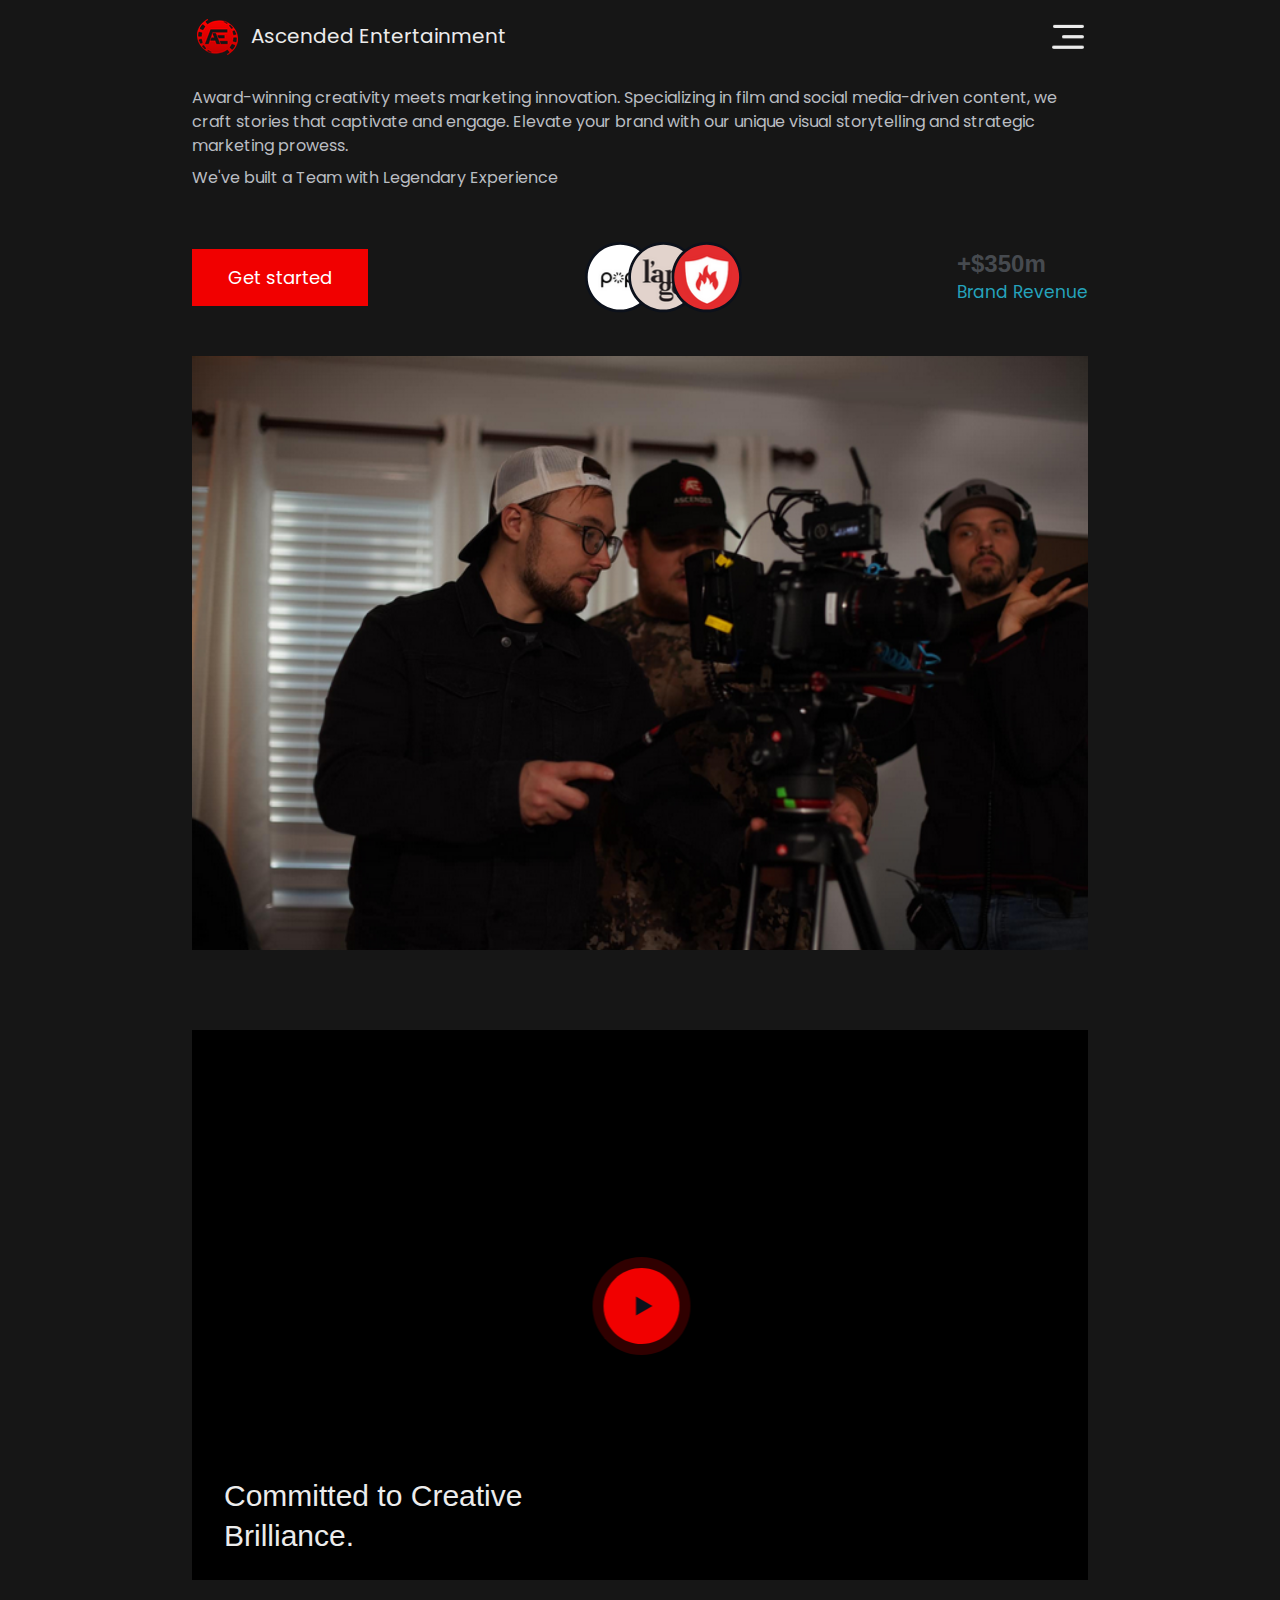
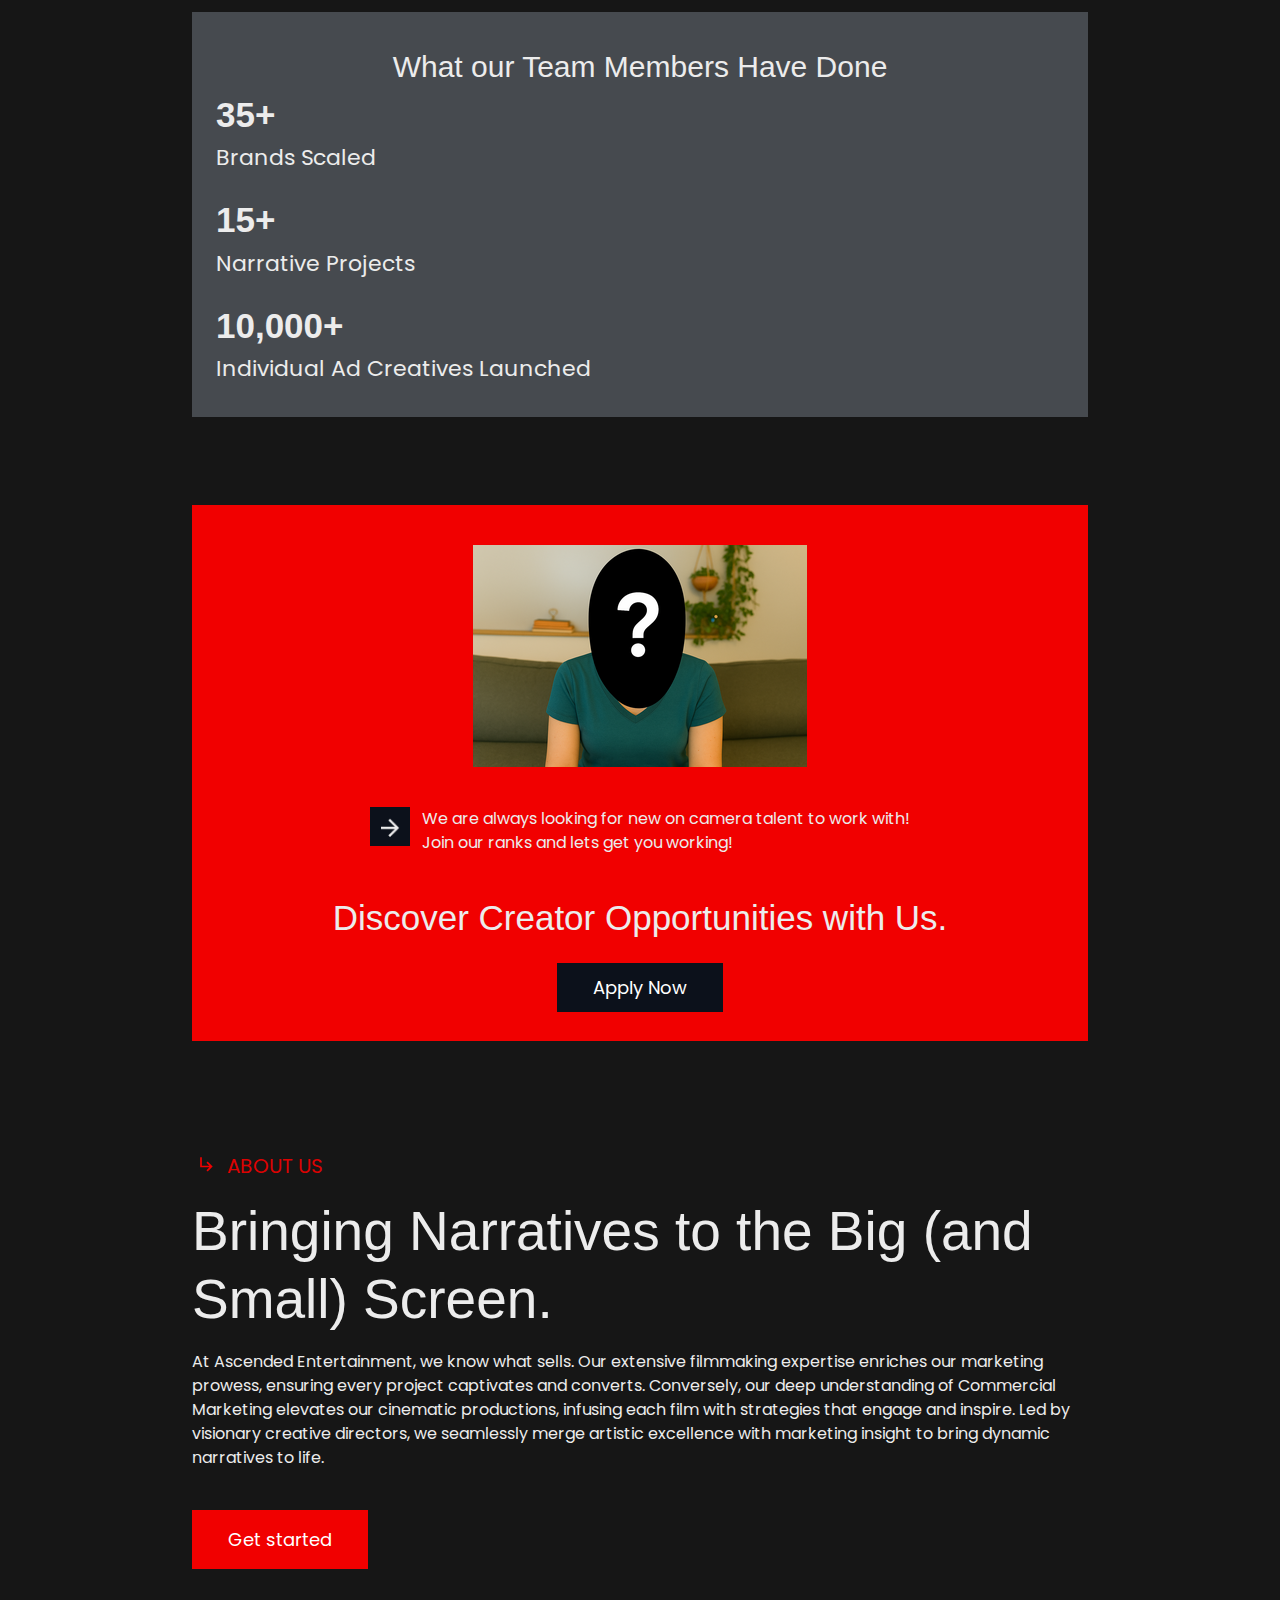
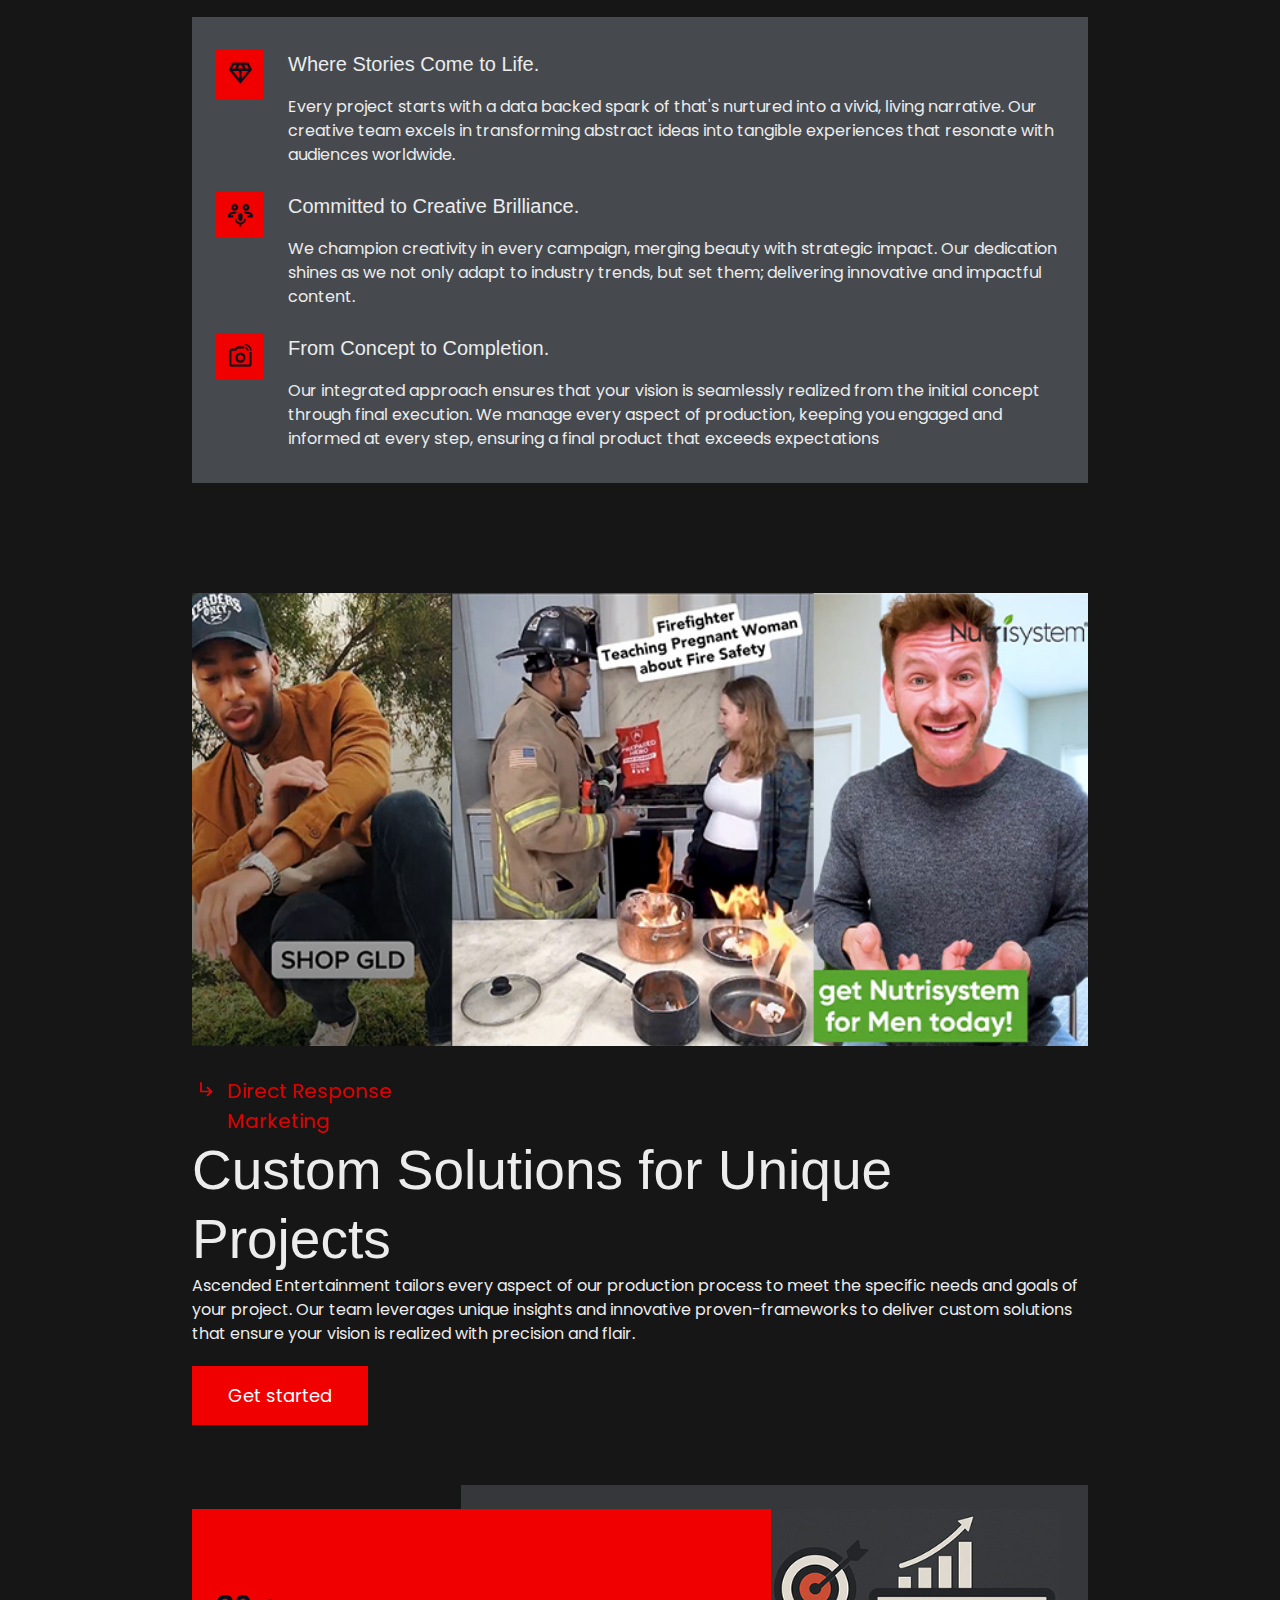
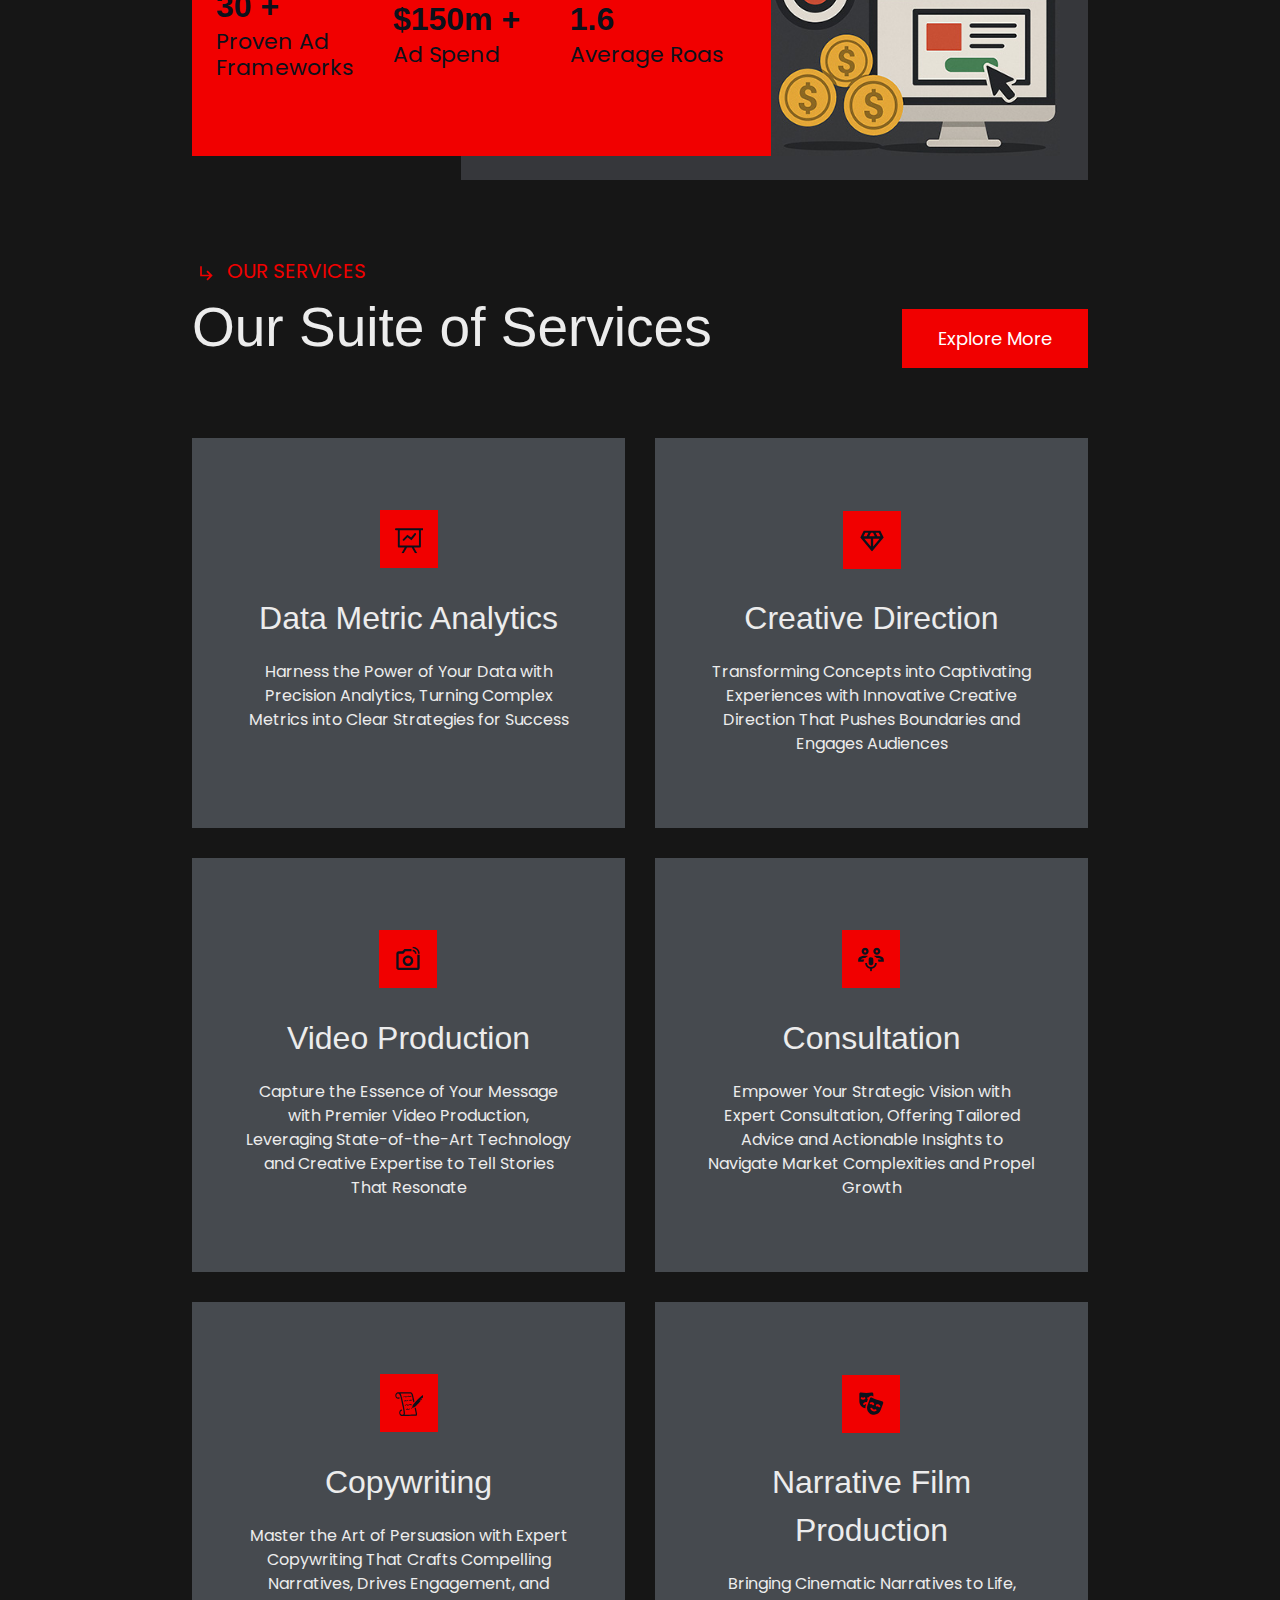
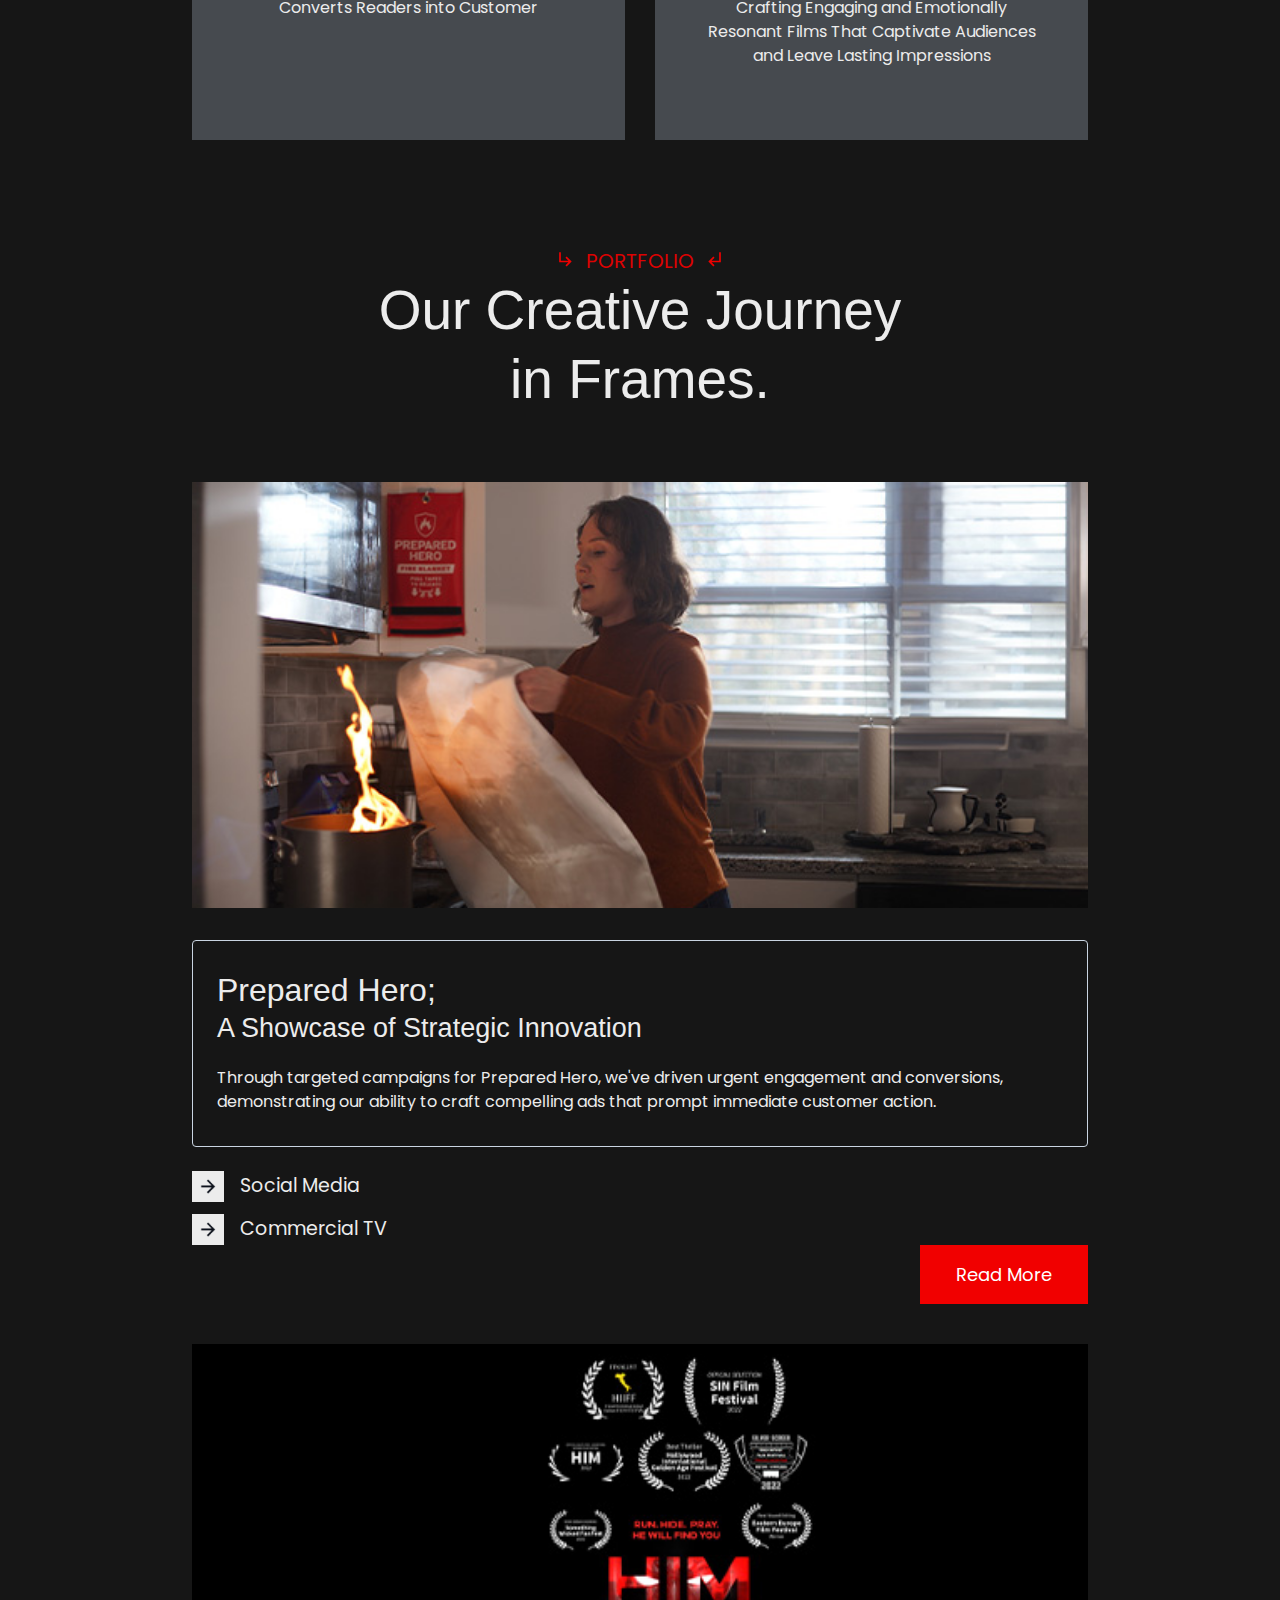
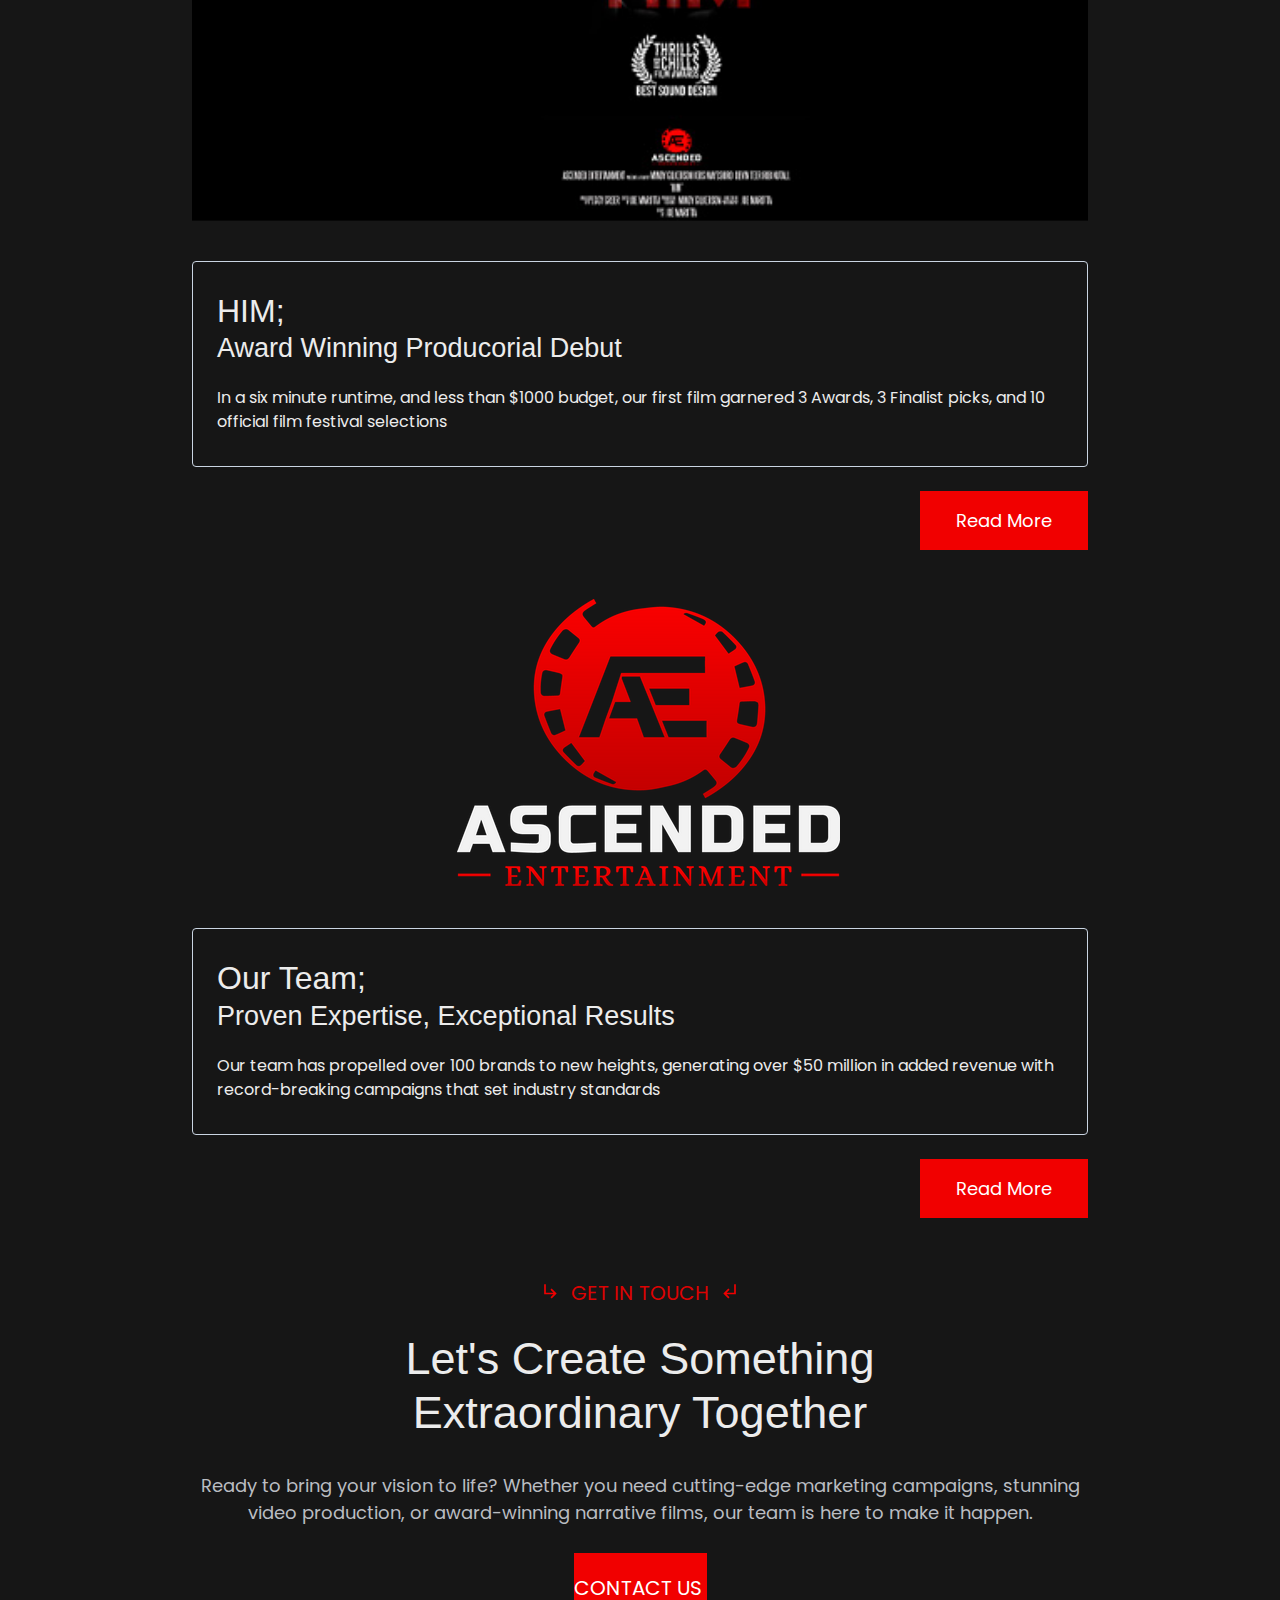
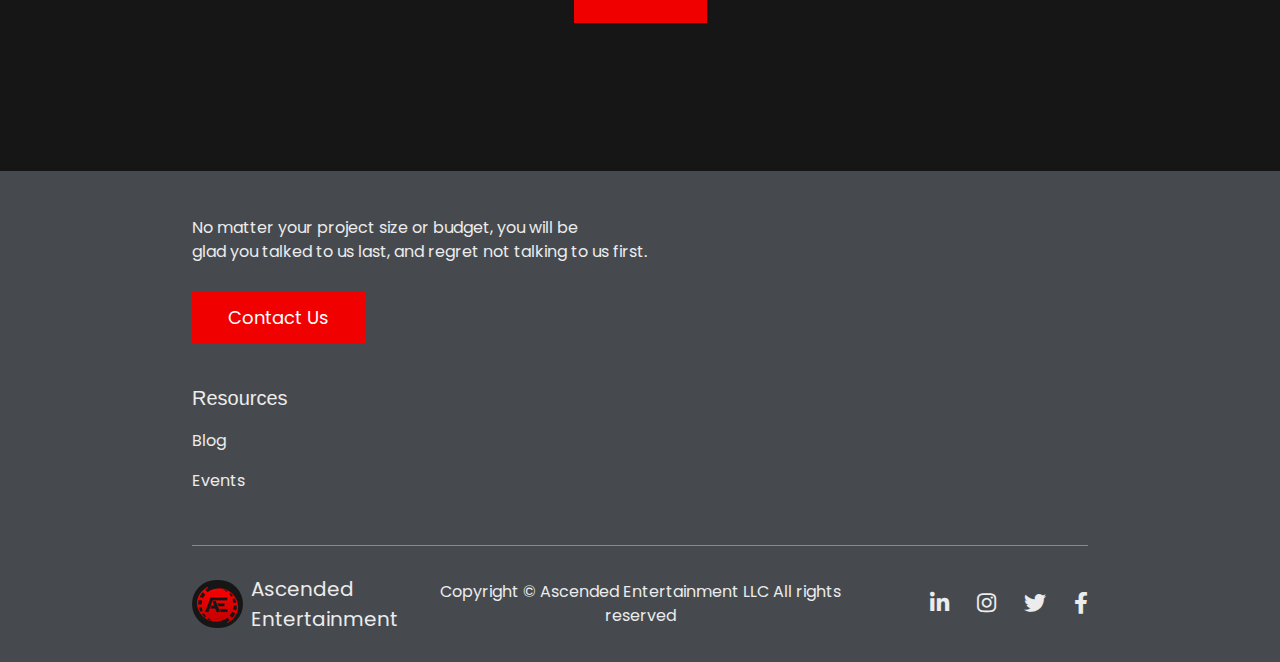
<file: index.html>
<!DOCTYPE html>
<html lang="en">
<head>
    <meta charset="UTF-8">
    <meta name="viewport" content="width=device-width, initial-scale=1.0">
	<!-- Preconnect for Performance -->
	<link rel="preconnect" href="https://s3.us-east-1.amazonaws.com">
	<link rel="preconnect" href="https://cdnjs.cloudflare.com">
	<link rel="preconnect" href="https://fonts.googleapis.com">
    <link rel="preconnect" href="https://fonts.gstatic.com" crossorigin>
    <link href="https://fonts.googleapis.com/css2?family=Poppins:wght@300;400;500;600;700&display=swap" rel="stylesheet">
    <link rel="icon" href="images/favicon.ico">
    <link rel="stylesheet" href="https://cdnjs.cloudflare.com/ajax/libs/font-awesome/6.0.0/css/all.min.css">
    <link rel="stylesheet" href="src/output.css">
    <link rel="stylesheet" href="index.css">
	<link rel="alternate" href="https://ascendedentertainment.com/" hreflang="en-us">
	<link rel="alternate" href="https://ascendedentertainment.com/contact.html" hreflang="en-us">
	
	<!-- Enhanced Meta Tags for Ascended Entertainment Homepage -->
<!-- Place these in the <head> section of your index.html -->

<!-- Primary Meta Tags -->
<title>Ascended Entertainment - Creative Excellence Meets Strategic Marketing | $350M+ Revenue Generated</title>
<meta name="description" content="Award-winning creativity meets marketing innovation. Specializing in film and social media-driven content. We've generated $350M+ brand revenue, scaled 35+ brands, and launched 10,000+ ad creatives.">
<meta name="keywords" content="creative marketing, video production, direct response marketing, film production, social media content, creative direction, copywriting, data analytics, narrative film, marketing agency">
<meta name="author" content="Ascended Entertainment">
<meta name="robots" content="index, follow, max-snippet:-1, max-image-preview:large, max-video-preview:-1">
<meta name="language" content="English">
<meta name="revisit-after" content="7 days">

<!-- Canonical URL -->
<link rel="canonical" href="https://ascendedent.com/">

<!-- Open Graph Meta Tags for Social Media -->
<meta property="og:title" content="Ascended Entertainment - From Concept to Completion">
<meta property="og:description" content="Award-winning creativity meets marketing innovation. $350M+ brand revenue generated through strategic campaigns and creative excellence.">
<meta property="og:image" content="https://ascendedent.com/images/hero-content-right.png">
<meta property="og:image:width" content="1200">
<meta property="og:image:height" content="630">
<meta property="og:url" content="https://ascendedent.com/">
<meta property="og:type" content="website">
<meta property="og:site_name" content="Ascended Entertainment">
<meta property="og:locale" content="en_US">

<!-- Twitter Card Meta Tags -->
<meta name="twitter:card" content="summary_large_image">
<meta name="twitter:title" content="Ascended Entertainment - Creative Excellence Meets Strategic Marketing">
<meta name="twitter:description" content="Award-winning creativity meets marketing innovation. We've built a Team with Legendary Experience - $350M+ brand revenue generated.">
<meta name="twitter:image" content="https://ascendedent.com/images/hero-content-right.png">
<meta name="twitter:image:alt" content="Ascended Entertainment creative marketing and film production showcase">

<!-- Additional SEO and Technical Tags -->
<meta name="geo.region" content="US">
<meta name="geo.placename" content="United States">
<meta name="distribution" content="global">
<meta name="rating" content="general">
<meta name="theme-color" content="#DC0202">

<!-- Rich Snippet Hints -->
<meta name="organization" content="Ascended Entertainment">
<meta name="contact" content="jmarotta@ascendedent.com">
<meta name="coverage" content="Worldwide">
<meta name="target" content="Creative professionals, Marketing teams, Brands seeking video production">

<!-- Mobile Optimization -->
<meta name="mobile-web-app-capable" content="yes">
<meta name="apple-mobile-web-app-capable" content="yes">
<meta name="apple-mobile-web-app-status-bar-style" content="black-translucent">
<meta name="format-detection" content="telephone=yes">
<meta name="format-detection" content="address=yes">
<meta name="format-detection" content="email=yes">
	
	<!-- Google Analytics 4 Setup for Ascended Entertainment -->
<!-- Place this code in the <head> section of all pages, before any other scripts -->

<!-- Google Analytics 4 Global Site Tag (gtag.js) -->
<script async src="https://www.googletagmanager.com/gtag/js?id=G-JJPNM12FS0"></script>
<script>
  window.dataLayer = window.dataLayer || [];
  function gtag(){dataLayer.push(arguments);}
  gtag('js', new Date());

  // Configure GA4 with your measurement ID
  gtag('config', 'G-JJPNM12FS0', {
    page_title: document.title,
    page_location: window.location.href,
    site_name: 'Ascended Entertainment'
  });

  // Enhanced measurement events for Ascended Entertainment
  
  // Video interaction tracking
  gtag('event', 'video_view', {
    event_category: 'engagement',
    event_label: 'creative_reel',
    video_title: 'Ascended Entertainment Creative Reel'
  });

  // Contact form tracking
  gtag('event', 'contact_form_view', {
    event_category: 'lead_generation',
    event_label: 'contact_form_impression'
  });

  // Service interest tracking
  gtag('event', 'service_view', {
    event_category: 'engagement',
    event_label: 'services_section'
  });

  // Portfolio interaction tracking
  gtag('event', 'portfolio_view', {
    event_category: 'engagement', 
    event_label: 'portfolio_section'
  });

  // CTA button tracking
  gtag('event', 'cta_click', {
    event_category: 'conversion',
    event_label: 'get_started_button'
  });
</script>

<!-- Enhanced Event Tracking Script -->
<script>
document.addEventListener('DOMContentLoaded', function() {
  // Track video play button clicks
  const playButton = document.getElementById('playButton');
  if (playButton) {
    playButton.addEventListener('click', function() {
      gtag('event', 'video_play', {
        event_category: 'video_engagement',
        event_label: 'creative_reel_play',
        video_title: 'Ascended Entertainment Creative Reel'
      });
    });
  }

  // Track contact form submissions
  const contactForm = document.getElementById('contactForm');
  if (contactForm) {
    contactForm.addEventListener('submit', function() {
      gtag('event', 'form_submit', {
        event_category: 'lead_generation',
        event_label: 'contact_form_submission',
        value: 1
      });
    });
  }

  // Track CTA button clicks
  const ctaButtons = document.querySelectorAll('a[href="#contact"], a[href="contact.html"]');
  ctaButtons.forEach(function(button) {
    button.addEventListener('click', function() {
      gtag('event', 'cta_click', {
        event_category: 'conversion_intent',
        event_label: 'contact_cta_click',
        button_text: this.textContent.trim()
      });
    });
  });

  // Track talent form popup
  const talentFormButton = document.getElementById('openTalentForm');
  if (talentFormButton) {
    talentFormButton.addEventListener('click', function() {
      gtag('event', 'talent_form_open', {
        event_category: 'lead_generation',
        event_label: 'talent_application_interest'
      });
    });
  }

  // Track email link clicks
  const emailLinks = document.querySelectorAll('a[href*="jmarotta@ascendedent.com"]');
  emailLinks.forEach(function(link) {
    link.addEventListener('click', function() {
      gtag('event', 'email_click', {
        event_category: 'contact_intent',
        event_label: 'email_link_click'
      });
    });
  });

  // Track section scrolling for engagement
  const sections = ['#home', '#about', '#services', '#portfolio', '#contact'];
  sections.forEach(function(section) {
    const element = document.querySelector(section);
    if (element) {
      const observer = new IntersectionObserver(function(entries) {
        entries.forEach(function(entry) {
          if (entry.isIntersecting) {
            gtag('event', 'section_view', {
              event_category: 'page_engagement',
              event_label: section.replace('#', '') + '_section_view'
            });
          }
        });
      }, { threshold: 0.5 });
      observer.observe(element);
    }
  });

  // Track portfolio read more clicks
  const portfolioReadMore = document.querySelectorAll('#portfolio a[href="#contact"]');
  portfolioReadMore.forEach(function(link) {
    link.addEventListener('click', function() {
      gtag('event', 'portfolio_read_more', {
        event_category: 'engagement',
        event_label: 'portfolio_cta_click'
      });
    });
  });
});
</script>

<!-- Google Tag Manager (Optional - Alternative to GA4) -->
<!-- 
<script>(function(w,d,s,l,i){w[l]=w[l]||[];w[l].push({'gtm.start':
new Date().getTime(),event:'gtm.js'});var f=d.getElementsByTagName(s)[0],
j=d.createElement(s),dl=l!='dataLayer'?'&l='+l:'';j.async=true;j.src=
'https://www.googletagmanager.com/gtm.js?id='+i+dl;f.parentNode.insertBefore(j,f);
})(window,document,'script','dataLayer','GTM-XXXXXXX');</script>
-->

<!-- Facebook Pixel (Optional) -->
<!--
<script>
!function(f,b,e,v,n,t,s)
{if(f.fbq)return;n=f.fbq=function(){n.callMethod?
n.callMethod.apply(n,arguments):n.queue.push(arguments)};
if(!f._fbq)f._fbq=n;n.push=n;n.loaded=!0;n.version='2.0';
n.queue=[];t=b.createElement(e);t.async=!0;
t.src=v;s=b.getElementsByTagName(e)[0];
s.parentNode.insertBefore(t,s)}(window, document,'script',
'https://connect.facebook.net/en_US/fbevents.js');
fbq('init', 'YOUR_PIXEL_ID');
fbq('track', 'PageView');
</script>
-->
	<!-- JSON-LD Schema Markup for Ascended Entertainment -->
<!-- Place these script tags in the <head> section or before closing </body> tag -->

<!-- Organization Schema -->
<script type="application/ld+json">
{
  "@context": "https://schema.org",
  "@type": "Organization",
  "name": "Ascended Entertainment",
  "alternateName": "Ascended Entertainment LLC",
  "url": ["https://ascendedent.com", "https://ascendedentertainment.com"],
  "logo": "https://ascendedent.com/images/logo.png",
  "image": "https://ascendedent.com/images/hero-content-right.png",
  "description": "Award-winning creative marketing and film production company. From concept to completion, we specialize in film and social media-driven content that captivates and engages. $350M+ brand revenue generated.",
  "foundingDate": "2020",
  "email": "jmarotta@ascendedent.com",
  "address": {
    "@type": "PostalAddress",
    "addressCountry": "US"
  },
  "sameAs": [
    "https://linkedin.com/company/ascended-entertainment",
    "https://instagram.com/ascendedentertainment",
    "https://twitter.com/ascendedent",
    "https://facebook.com/ascendedentertainment"
  ],
  "serviceArea": {
    "@type": "Place",
    "name": "Worldwide"
  },
  "knowsAbout": [
    "Video Production",
    "Creative Direction", 
    "Direct Response Marketing",
    "Film Production",
    "Social Media Marketing",
    "Brand Strategy",
    "Copywriting",
    "Data Analytics"
  ],
  "hasOfferCatalog": {
    "@type": "OfferCatalog",
    "name": "Creative Marketing and Film Production Services",
    "itemListElement": [
      {
        "@type": "Offer",
        "itemOffered": {
          "@type": "Service",
          "name": "Data Metric Analytics",
          "description": "Harness the Power of Your Data with Precision Analytics, Turning Complex Metrics into Clear Strategies for Success"
        }
      },
      {
        "@type": "Offer",
        "itemOffered": {
          "@type": "Service",
          "name": "Creative Direction",
          "description": "Transforming Concepts into Captivating Experiences with Innovative Creative Direction That Pushes Boundaries and Engages Audiences"
        }
      },
      {
        "@type": "Offer",
        "itemOffered": {
          "@type": "Service",
          "name": "Video Production",
          "description": "Capture the Essence of Your Message with Premier Video Production, Leveraging State-of-the-Art Technology and Creative Expertise"
        }
      },
      {
        "@type": "Offer",
        "itemOffered": {
          "@type": "Service",
          "name": "Consultation",
          "description": "Empower Your Strategic Vision with Expert Consultation, Offering Tailored Advice and Actionable Insights to Navigate Market Complexities"
        }
      },
      {
        "@type": "Offer",
        "itemOffered": {
          "@type": "Service",
          "name": "Copywriting",
          "description": "Master the Art of Persuasion with Expert Copywriting That Crafts Compelling Narratives, Drives Engagement, and Converts Readers into Customers"
        }
      },
      {
        "@type": "Offer",
        "itemOffered": {
          "@type": "Service",
          "name": "Narrative Film Production",
          "description": "Bringing Cinematic Narratives to Life, Crafting Engaging and Emotionally Resonant Films That Captivate Audiences and Leave Lasting Impressions"
        }
      }
    ]
  }
}
</script>

<!-- Video Object Schema for Creative Reel -->
<script type="application/ld+json">
{
  "@context": "https://schema.org",
  "@type": "VideoObject",
  "name": "Ascended Entertainment Creative Reel - Committed to Creative Brilliance",
  "description": "Award-winning creativity meets marketing innovation. Showcasing our film and social media-driven content expertise that captivates and engages audiences worldwide.",
  "thumbnailUrl": "https://ascendedent.com/images/play-bottuon.png",
  "contentUrl": "https://s3.us-east-1.amazonaws.com/ascendedent.com/Videos/Ascended_Reel.mp4",
  "embedUrl": "https://ascendedent.com/#home",
  "uploadDate": "2025-06-23T00:00:00Z",
  "duration": "PT2M",
  "publisher": {
    "@type": "Organization",
    "name": "Ascended Entertainment",
    "logo": "https://ascendedent.com/images/logo.png"
  },
  "creator": {
    "@type": "Organization",
    "name": "Ascended Entertainment"
  }
}
</script>

<!-- FAQ Schema for LLM Optimization -->
<script type="application/ld+json">
{
  "@context": "https://schema.org",
  "@type": "FAQPage",
  "mainEntity": [
    {
      "@type": "Question",
      "name": "What services does Ascended Entertainment offer?",
      "acceptedAnswer": {
        "@type": "Answer",
        "text": "Ascended Entertainment offers six core services: Data Metric Analytics (precision analytics turning complex metrics into clear strategies), Creative Direction (innovative direction that pushes boundaries), Video Production (premier production with state-of-the-art technology), Consultation (expert strategic advice), Copywriting (compelling narratives that drive engagement), and Narrative Film Production (cinematic storytelling that captivates audiences)."
      }
    },
    {
      "@type": "Question",
      "name": "How much revenue has Ascended Entertainment generated for clients?",
      "acceptedAnswer": {
        "@type": "Answer",
        "text": "Our team has generated over $350 million in brand revenue for clients. We've scaled 35+ brands, completed 15+ narrative projects, launched over 10,000 individual ad creatives, managed $150M+ in ad spend, and maintain an average ROAS of 1.6 across campaigns."
      }
    },
    {
      "@type": "Question",
      "name": "What makes Ascended Entertainment different from other agencies?",
      "acceptedAnswer": {
        "@type": "Answer",
        "text": "We uniquely combine extensive filmmaking expertise with marketing prowess. Our film production background enriches our marketing strategies, while our deep understanding of commercial marketing elevates our cinematic productions. This dual expertise creates more engaging and effective campaigns that captivate and convert."
      }
    },
    {
      "@type": "Question",
      "name": "What are Ascended Entertainment's key achievements?",
      "acceptedAnswer": {
        "@type": "Answer",
        "text": "Key achievements include: $350M+ brand revenue generated, 35+ brands scaled, 15+ narrative projects completed, 10,000+ individual ad creatives launched, $150M+ ad spend managed, 1.6 average ROAS, 30+ proven ad frameworks developed, and award-winning film productions including our debut film 'HIM' which garnered 3 awards, 3 finalist picks, and 10 official film festival selections on a budget under $1,000."
      }
    },
    {
      "@type": "Question",
      "name": "How can I contact Ascended Entertainment?",
      "acceptedAnswer": {
        "@type": "Answer",
        "text": "You can contact Ascended Entertainment by email at jmarotta@ascendedent.com or through the contact form on our website. We offer free consultations to discuss your creative marketing and film production needs."
      }
    }
  ]
}
</script>

<!-- Local Business Schema (if applicable) -->
<script type="application/ld+json">
{
  "@context": "https://schema.org",
  "@type": "ProfessionalService",
  "name": "Ascended Entertainment",
  "image": "https://ascendedent.com/images/logo.png",
  "email": "jmarotta@ascendedent.com",
  "url": "https://ascendedent.com",
  "telephone": "",
  "priceRange": "$$$$",
  "address": {
    "@type": "PostalAddress",
    "addressCountry": "US"
  },
  "openingHoursSpecification": {
    "@type": "OpeningHoursSpecification",
    "dayOfWeek": [
      "Monday",
      "Tuesday", 
      "Wednesday",
      "Thursday",
      "Friday"
    ],
    "opens": "09:00",
    "closes": "18:00"
  },
  "serviceArea": {
    "@type": "Place",
    "name": "Worldwide"
  }
}
</script>

<!-- Breadcrumb Schema -->
<script type="application/ld+json">
{
  "@context": "https://schema.org",
  "@type": "BreadcrumbList",
  "itemListElement": [
    {
      "@type": "ListItem",
      "position": 1,
      "name": "Home",
      "item": "https://ascendedent.com/"
    },
    {
      "@type": "ListItem",
      "position": 2,
      "name": "About",
      "item": "https://ascendedent.com/#about"
    },
    {
      "@type": "ListItem",
      "position": 3,
      "name": "Services",
      "item": "https://ascendedent.com/#services"
    },
    {
      "@type": "ListItem",
      "position": 4,
      "name": "Portfolio",
      "item": "https://ascendedent.com/#portfolio"
    },
    {
      "@type": "ListItem",
      "position": 5,
      "name": "Contact",
      "item": "https://ascendedent.com/#contact"
    }
  ]
}
</script>
</head>
	
<body class="font-poppins bg-[#161616] text-[#ececec]">

<header class="fixed top-0 w-full py-3 lg:py-4 xl:py-5 bg-[#161616] z-50 transition-all duration-300">
	<div class="container">
        <div class="grid grid-cols-12 items-center">
            <div class="col-span-6 xl:col-span-4">
                <a href="#" class="flex items-center gap-2">
                    <img src="images/logo.png" alt="Ascended Entertainment Logo">
                    <span class="text-[19px] lg:text-[20px] xl:text-[21px]">Ascended Entertainment</span>
                </a>
            </div>
            <div class="col-span-6 hidden xl:block">
                <ul class="flex justify-center gap-7 xl:gap-8 xxl:gap-10">
                    <li><a class="nav-link hover:text-primary/80 transition duration-200 lg:text-[17px]" href="#home">Home</a></li>
                    <li><a class="nav-link hover:text-primary/80 transition duration-200 lg:text-[17px]" href="#about">About Us</a></li>
                    <li><a class="nav-link hover:text-primary/80 transition duration-200 lg:text-[17px]" href="#services">Services</a></li>
                    <li><a class="nav-link hover:text-primary/80 transition duration-200 lg:text-[17px]" href="#portfolio">Portfolio</a></li>
                    <li><a class="hover:text-primary/80 transition duration-200 lg:text-[17px]" href="contact.html">Contact Us</a></li>
                </ul>
            </div>
            <div class="col-span-6 xl:col-span-2 flex justify-end">
                <div id="openMenu" class="cursor-pointer">
                    <img class="w-10" src="images/humberger-menu.png" alt="">
                </div>
            </div>
        </div>
    </div>
</header>

    <!-- Offcanvas Menu from Right -->
    <div id="offcanvas"
        class="fixed top-0 right-0 w-78 xl:w-85 h-full bg-gray-800 text-white transform translate-x-full transition-transform duration-300 z-50">
        <div class="flex justify-between items-center p-4 border-b border-gray-700">
            <h2 class="text-lg font-semibold">Menu</h2>
            <button id="closeMenu" class="text-2xl leading-none cursor-pointer">×</button>
        </div>
        <nav class="p-4">
            <ul class="space-y-5">
                <li><a href="index.html" class="block hover:text-primary transition duration-200">Home</a></li>
				<li><a href="index.html#about" class="block hover:text-primary transition duration-200">About Us</a></li>
				<li><a href="index.html#services" class="block hover:text-primary transition duration-200">Services</a></li>
				<li><a href="index.html#portfolio" class="block hover:text-primary transition duration-200">Portfolio</a></li>
			</ul>
        </nav>
    </div>
    <!-- overlay -->
    <div id="overlay" class="fixed inset-0 bg-black/50 z-40 hidden"></div>

    <!-- Hero Section -->
<section id="home" class="pt-20 md:pt-24 xl:pt-28">
	<div class="container">
            <div class="xl:grid grid-cols-12 gap-8 xl:gap-12 xxl:gap-15 items-center">
                <div class="xl:col-span-6">
                    <h2 class="text-[35px] md:text-[45px] xl:text-[65px] xxl:text-[80px] leading-[120%] pb-6 lg:pb-8">From Concept to Completion</h2>
                    <p class="text-[#babdc2]">Award-winning creativity meets marketing innovation. Specializing in film and social media-driven content, we craft stories that captivate and engage. Elevate your brand with our unique visual storytelling and strategic marketing prowess.</p>
                    <p class="text-[#babdc2] pt-2 xl:pt-3">We've built a Team with Legendary Experience</p>
                    <div class="flex sm:flex-row gap-8 sm:gap-0 flex-col items-start justify-between pt-12 xxl:pt-10 sm:items-center">
                        <div>
                            <a class="px-9 py-4 bg-primary text-white text-[18px] xl:text-[20px] hover:bg-white hover:text-slate-900 transition duration-300" href="#contact" >Get started</a>
                        </div>
                        <div>
                            <img src="images/hero-content-logo.png" alt="">
                        </div>
                        <div>
                            <h4 class="font-bold text-[#464a4f] text-2xl xl:text-[30px]">+$350m</h4>
                            <span class="text-[#25a3bc] text-[17px] xl:text-[20px]">Brand Revenue</span>
                        </div>
                    </div>
                </div>
                <div class="xl:col-span-6">
                    <div class="pt-10 xl:pt-0">
                        <img class="block mx-auto w-full" src="images/hero-content-right.png" alt="">
                    </div>
                </div>
            </div>
        </div>
    </section>

<!-- Video Section -->
<section class="pt-11 md:pt-20 xl:pt-28 pb-11 md:pb-22 xl:pb-28 xxl:pb-30">
    <div class="container">
        <div class="xl:grid grid-cols-12 gap-8 xxl:gap-11">
            <div class="xl:col-span-8">
                <div class="w-full bg-black min-h-[400px] lg:min-h-[550px] relative flex items-end pb-6 xl:pb-9 pl-8 xl:pl-15 h-full">
                    <video id="heroVideo" loop playsinline class="absolute inset-0 w-full h-full object-cover cursor-pointer">
                        <source src="https://s3.us-east-1.amazonaws.com/ascendedent.com/Videos/Ascended_Reel.mp4" type="video/mp4"/>
                    </video>
                    
                    <div id="playButtonWrapper" class="absolute top-1/2 left-1/2 transform -translate-x-1/2 -translate-y-1/2 cursor-pointer z-10">
                        <img id="playButton" src="images/play-bottuon.png" alt="Play" class="w-16 h-16 md:w-20 md:h-20">
                    </div>
                    
                    <h3 id="videoHeading" class="text-2xl md:text-[30px] xl:text-[45px] text-[#ececec] relative z-10">
                        Committed to Creative <br> Brilliance.
                    </h3>
                </div>
            </div>
            <div class="xl:col-span-4 pt-8 xl:pt-0">
                <div class="bg-[#464a4f] py-8 xl:py-11 px-6 xl:px-10 h-full">
                    <h3 class="text-[30px] text-[#ececec] text-center">What our Team Members Have Done</h3>
                    <div class="xxl:pl-7 pb-5 xl:pb-7">
                        <h4 class="font-bold text-[35px] xl:text-[48px] text-[#ececec]">35+</h4>
                        <span class="text-[#ececec] text-[22px] xl:text-[26px]">Brands Scaled</span>
                    </div>
                    <div class="xxl:pl-7 pb-5 xl:pb-7">
                        <h4 class="font-bold text-[35px] xl:text-[48px] text-[#ececec]">15+</h4>
                        <span class="text-[#ececec] text-[22px] xl:text-[26px]">Narrative Projects</span>
                    </div>
                    <div class="xxl:pl-7">
                        <h4 class="font-bold text-[35px] xl:text-[48px] text-[#ececec]">10,000+</h4>
                        <span class="text-[#ececec] text-[22px] xl:text-[26px]">Individual Ad Creatives Launched</span>
                    </div>
                </div>
            </div>
        </div>
    </div>
</section>
    <!-- CTA Section -->
    <section class="pb-11 md:pb-20 xl:pb-23 xxl:pb-27">
        <div class="container">
            <div class="bg-primary py-10 xl:py-15 px-6 md:px-10 xl:px-15 xxl:px-18 xl:grid grid-cols-12 gap-8 xxl:gap-11">
                <div class="col-span-4 text-center xl:text-start">
                    <img class="block mx-auto xl:mx-0" src="images/primary-box-left-img.png" alt="">
                </div>
                <div class="col-span-3 py-6 md:py-10 xl:py-0">
                    <div class="flex gap-3 justify-center">
                        <div class="w-10 shrink-0">
                            <img src="images/black-arrow.png" alt="">
                        </div>
                        <div class="xxl:text-[20px]">
                            <p>We are always looking for new on camera talent to work with! <br> Join our ranks and lets get you working!</p>
                        </div>
                    </div>
                </div>
                <div class="col-span-5">
                    <div class="text-center xl:text-start">
                        <h3 class="text-2xl md:text-[35px] xl:text[38px] xxl:text-[46px]">
                            Discover Creator Opportunities with Us.
                        </h3>
                        <div class="pt-8 xl:pt-12">
                            <a id="openTalentForm" class="px-9 py-3 bg-[#0c111b] text-white text-[18px] xl:text-[20px] hover:bg-white hover:text-slate-900 transition duration-300 cursor-pointer">Apply Now</a>
                        </div>
                    </div>
                </div>
            </div>
        </div>
    </section>

    <!-- About us Section -->
    <section id="about" class="pb-11 md:pb-15 xl:pb-18 xxl:pb-20">
        <div class="container">
            <div class="xl:grid grid-cols-2 xl:gap-10 xxl:gap-15">
                <div class="pt-[10px] md:pt-[30px] xl:pt-[0]">
                    <div class="flex gap-[10px]">
                        <div>
                            <img src="images/red-arrow.png" alt="">
                        </div>
                        <div class="pb-4 xl:pb-6">
                            <p class="text-[#DC0202] text-[18px] md:text-[20px]">ABOUT US</p>
                        </div>
                    </div>
                    <h2 class="xxl:text-[64px] xl:text[56px] lg:text-[55px] md:text-[48px] sm:text-[40px] text-[30px] text-[#ececec] leading-[125%]">Bringing Narratives to the Big (and Small) Screen.</h2>
                    <p class="text-[16px] text-[#ececec] pt-4">At Ascended Entertainment, we know what sells. Our extensive filmmaking expertise enriches our marketing prowess, ensuring every project captivates and converts. Conversely, our deep understanding of Commercial Marketing elevates our cinematic productions, infusing each film with strategies that engage and inspire. Led by visionary creative directors, we seamlessly merge artistic excellence with marketing insight to bring dynamic narratives to life.</p>
                    <div class="pt-5">
                        <a class="inline-block px-9 py-4 mt-[20px] bg-primary text-white text-[18px] xl:text-[20px] hover:bg-white hover:text-slate-900 transition duration-300" href="#contact" >Get started</a>
                    </div>
                </div>
                <div class="bg-[#464a4f] h-full py-8 xl:py-11 xxl:py-16 px-6 xl:px-13 mt-10 md:mt-12 xl:mt-0">
                    <div class="flex flex-col sm:flex-row gap-6 mb-6 xxl:mb-10">
                        <div class="shrink-0">
                            <img class="w-[48px]" src="images/about-us-icon-01.png" alt="">
                        </div>
                        <div>
                            <h3 class="text-[#ececec] text-[20px] xxl:text-2xl pb-4">Where Stories Come to Life.</h3>
                            <p>Every project starts with a data backed spark of that's nurtured into a vivid, living narrative. Our creative team excels in transforming abstract ideas into tangible experiences that resonate with audiences worldwide.</p>
                        </div>
                    </div>
                    <div class="flex flex-col sm:flex-row gap-6 mb-6 xxl:mb-10">
                        <div class="shrink-0">
                            <img class="w-[48px]" src="images/about-us-icon-02.png" alt="">
                        </div>
                        <div >
                            <h3 class="text-[#ececec] text-[20px] xxl:text-2xl pb-4">Committed to Creative Brilliance.</h3>
                            <p>We champion creativity in every campaign, merging beauty with strategic impact. Our dedication shines as we not only adapt to industry trends, but set them; delivering innovative and impactful content.</p>
                        </div>
                    </div>
                    <div class="flex flex-col sm:flex-row gap-6">
                        <div class="shrink-0">
                            <img class="w-[48px]" src="images/about-us-icon-03.png" alt="">
                        </div>
                        <div >
                            <h3 class="text-[#ececec] text-[20px] xxl:text-2xl pb-4">From Concept to Completion.</h3>
                            <p>Our integrated approach ensures that your vision is seamlessly realized from the initial concept through final execution. We manage every aspect of production, keeping you engaged and informed at every step, ensuring a final product that exceeds expectations</p>
                        </div>
                    </div>
                </div>
            </div>
        </div>
    </section>

    <!-- Marketing Section -->
    <section class="pt-[50px] pb-11 md:pb-15 xl:pb-18 xxl:pb-20">
        <div class="container">
            <div class="xl:grid grid-cols-2">
                <div>
                    <img class="w-full" src="images/marketing-img.jpg" alt="">
                </div>
                <div class="pt-[10px] md:pt-[30px] xl:pt-[0] xl:pl-[70px]">
                    <div class="flex gap-[10px]">
                        <div>
                            <img src="images/red-arrow.png" alt="">
                        </div>
                        <div>
                            <p class="text-[#DC0202] text-[18px] md:text-[20px]">Direct Response<br> Marketing</p>
                        </div>
                    </div>
                    <h2 class="xl:text-[64px] lg:text-[55px] md:text-[48px] sm:text-[40px] text-[30px] text-[#ececec] leading-[125%]">Custom Solutions for Unique Projects</h2>
                    <p class="text-[16px] text-[#ececec]">Ascended Entertainment tailors every aspect of our production process to meet the specific needs and goals of your project. Our team leverages unique insights and innovative proven-frameworks to deliver custom solutions that ensure your vision is realized with precision and flair.</p>
                    <a class="inline-block px-9 py-4 mt-[20px] bg-primary text-white text-[18px] xl:text-[20px] hover:bg-white hover:text-slate-900 transition duration-300" href="#contact" >Get started</a>
                </div>
            </div>
        </div>
    </section>

    <!-- token area -->
    <section class="pb-13 md:pb-19 xl:pb-24 xxl:pb-35">
        <div class="container">
            <div class="lg:grid token-grid grid-cols-12 pt-0 lg:pt-6 py-6 xl:py-10 lg:pr-7">
                <div class="col-span-8 bg-primary py-3 xl:py-5 px-6 xl:px-10 xxl:px-14 sm:grid grid-cols-3 items-center">
                    <div class="text-center lg:text-start pb-7 lg:pb-0">
                        <h3 class="text-[#0c111b] text-[32px] xxl:text-[48px] font-bold">30 +</h3>
                        <span class="text-[#0c111b] text-[22px] xxl:text-[26px] leading-[110%]">Proven Ad Frameworks</span>
                    </div>
                    <div class="text-center lg:text-start pb-7 lg:pb-0">
                        <h3 class="text-[#0c111b] text-[32px] xxl:text-[48px] font-bold">$150m +</h3>
                        <span class="text-[#0c111b] text-[22px] xxl:text-[26px] leading-[110%]">Ad Spend</span>
                    </div>
                    <div class="text-center lg:text-start">
                        <h3 class="text-[#0c111b] text-[32px] xxl:text-[48px] font-bold">1.6</h3>
                        <span class="text-[#0c111b] text-[22px] xxl:text-[26px] leading-[110%]">Average Roas</span>
                    </div>
                </div>
                <div class="col-span-4 pt-8 lg:pt-0">
                    <div class="text-end">
                        <img class="block mx-auto md:ml-auto" src="images/token-right.png" alt="">
                    </div>
                </div>
            </div>
        </div>
    </section>

    <!-- Services Section -->
    <section id="services" class="pb-13 md:pb-19 xl:pb-24 xxl:pb-35">
        <div class="container">
            <div class="sm:flex justify-between items-end pb-[70px]">
                <div>
                    <p class="text-[18px] md:text-[20px] text-[#f10000] uppercase"><img class="inline-block pr-[10px]" src="images/red-arrow.png" alt="">OUR SERVICES</p>
                    <h2 class="xl:text-[64px] lg:text-[55px] md:text-[48px] sm:text-[40px] text-[30px] text-[#ececec]">Our Suite of Services</h2>
                </div>
                <div class="pt-[16px] sm:pt-0">
                    <a class="inline-block px-9 py-4 bg-primary text-white text-[18px] xl:text-[20px] hover:bg-white hover:text-slate-900 transition duration-300" href="#contact" >Explore More</a>
                </div>
            </div>
            <div class="grid xl:grid-cols-3 md:grid-cols-2 gap-[30px]">
                <div class="py-[35px] sm:py-[70px] px-[20px] sm:px-[50px] bg-[#464A4F] text-center border-2 border-transparent hover:border-primary transition duration-300">
                    <img class="mx-auto" src="images/services-img.png" alt="">
                    <h2 class="pt-[25px] text-[26px] sm:text-[32px]  text-[#ececec]">Data Metric Analytics</h2>
                    <p class="pt-[18px] text-[16px] text-[#ececec]"> Harness the Power of Your Data with Precision Analytics, Turning Complex Metrics into Clear Strategies for Success </p>
                </div> 
                <div class="py-[35px] sm:py-[70px] px-[20px] sm:px-[50px] bg-[#464A4F] text-center border-2 border-transparent hover:border-primary transition duration-300">
                    <img class="mx-auto" src="images/services-img2.png" alt="">
                    <h2 class="pt-[25px] text-[26px] sm:text-[32px]  text-[#ececec]">Creative Direction</h2>
                    <p class="pt-[18px] text-[16px] text-[#ececec]">Transforming Concepts into Captivating Experiences with Innovative Creative Direction That Pushes Boundaries and Engages Audiences</p>
                </div>
                <div class="py-[35px] sm:py-[70px] px-[20px] sm:px-[50px] bg-[#464A4F] text-center border-2 border-transparent hover:border-primary transition duration-300">
                    <img class="mx-auto" src="images/services-img3.png" alt="">
                    <h2 class="pt-[25px] text-[26px] sm:text-[32px]  text-[#ececec]">Video Production</h2>
                    <p class="pt-[18px] text-[16px] text-[#ececec]">Capture the Essence of Your Message with Premier Video Production, Leveraging State-of-the-Art Technology and Creative Expertise to Tell Stories That Resonate</p>
                </div>
                <div class="py-[35px] sm:py-[70px] px-[20px] sm:px-[50px] bg-[#464A4F] text-center border-2 border-transparent hover:border-primary transition duration-300">
                    <img class="mx-auto" src="images/services-img4.png" alt="">
                    <h2 class="pt-[25px] text-[26px] sm:text-[32px]  text-[#ececec]">Consultation</h2>
                    <p class="pt-[18px] text-[16px] text-[#ececec]">Empower Your Strategic Vision with Expert Consultation, Offering Tailored Advice and Actionable Insights to Navigate Market Complexities and Propel Growth</p>
                </div>
                <div class="py-[35px] sm:py-[70px] px-[20px] sm:px-[50px] bg-[#464A4F] text-center border-2 border-transparent hover:border-primary transition duration-300">
                    <img class="mx-auto" src="images/services-img5.png" alt="">
                    <h2 class="pt-[25px] text-[26px] sm:text-[32px]  text-[#ececec]">Copywriting</h2>
                    <p class="pt-[18px] text-[16px] text-[#ececec]">Master the Art of Persuasion with Expert Copywriting That Crafts Compelling Narratives, Drives Engagement, and Converts Readers into Customer </p>
                </div>
                <div class="py-[35px] sm:py-[70px] px-[20px] sm:px-[50px] bg-[#464A4F] text-center border-2 border-transparent hover:border-primary transition duration-300">
                    <img class="mx-auto" src="images/services-img6.png" alt="">
                    <h2 class="pt-[25px] text-[26px] sm:text-[32px] text-[#ececec]">Narrative Film Production</h2>
                    <p class="pt-[18px] text-[16px] text-[#ececec]">Bringing Cinematic Narratives to Life, Crafting Engaging and Emotionally Resonant Films That Captivate Audiences and Leave Lasting Impressions</p>
                </div>
            </div>
        </div>
    </section>

    <!-- portfolio Section -->
    <section id="portfolio" class="pb-11 md:pb-15 xl:pb-18 xxl:pb-20">
        <div class="container">
            <div class="pt-[10px] md:pt-[30px] xl:pt-[0] xl:pl-[70px] text-center pb-15 md:pb-17 xl:pb-22 xxl:pb-30">
                <div class="flex gap-[10px] justify-center">
                    <div>
                        <img src="images/red-arrow.png" alt="">
                    </div>
                    <div>
                        <p class="text-[#DC0202] text-[18px] md:text-[20px]">PORTFOLIO</p>
                    </div>
                     <div>
                        <img class="transform rotate-y-180" src="images/red-arrow.png" alt="">
                    </div>
                </div>
                <h2 class="xl:text-[64px] lg:text-[55px] md:text-[48px] sm:text-[40px] text-[30px] text-[#ececec] leading-[125%]">Our Creative Journey <br> in Frames.</h2>
            </div>
            <!-- single portfolio -->
            <div class="xl:grid flex flex-col grid-cols-12 gap-8 xxl:gap-15 mb-8 md:mb-10 xl:mb-14 xxl:mb-20">
                <div class="col-span-7 order-2 xl:order-1">
                    <div class="grid xxl:grid-cols-2 border-1 border-slate-300 py-8 xl:py-11 px-6 xl:px-10 rounded-sm w-full">
                        <div>
                            <h3 class="text-[32px] xl:text-[40px] leading-[110%]">Prepared Hero; <br> <span class="text-[27px] xl:text-[32px]">A Showcase of Strategic Innovation </span></h3>
                        </div>
                        <div class="text-[#ececec] pt-5 xxl:pt-0">
                            <p>Through targeted campaigns for Prepared Hero, we've driven urgent engagement and conversions, demonstrating our ability to craft compelling ads that prompt immediate customer action.</p>
                        </div>
                    </div>
                    <div class="grid xxl:grid-cols-2 w-full mt-6 xl:mt-10 order-1 xl:order-2">
                        <div>
                            <ul>
                                <li class="pb-3 xl:pb-5">
                                    <a href="#" class="flex gap-4 items-center">
                                        <img class="w-8" src="images/white-arrow-port.png" alt="">
                                        <span class="text-[19px] xl:text-[22px]">Social Media</span>
                                    </a>
                                </li>
                                <li>
                                    <a href="#" class="flex gap-4 items-center">
                                        <img class="w-8" src="images/white-arrow-port.png" alt="">
                                        <span class="text-[19px] xl:text-[22px]">Commercial TV</span>
                                    </a>
                                </li>
                            </ul>
                        </div>
                        <div class="text-end">
                            <a class="inline-block px-9 py-4 bg-primary text-white text-[18px] xl:text-[20px] hover:bg-white hover:text-slate-900 transition duration-300" href="#contact" >Read More</a>
                        </div>
                    </div>
                </div> 
                <div class="col-span-5">
                    <img class="w-full" src="images/portfolio-01.png" alt="">
                </div>
            </div>

            <!-- single portfolio -->
            <div class="xl:grid grid-cols-12 flex flex-col gap-8 xxl:gap-15 mb-8 md:mb-10 xl:mb-14 xxl:mb-20">
                <div class="col-span-7 order-2 xl:order-1">
                    <div class="grid xxl:grid-cols-2 border-1 border-slate-300 py-8 xl:py-11 px-6 xl:px-10 rounded-sm w-full">
                        <div>
                            <h3 class="text-[32px] xl:text-[40px] leading-[110%]">HIM; <br> <span class="text-[27px] xl:text-[32px]">Award Winning Producorial Debut </span></h3>
                        </div>
                        <div class="text-[#ececec] pt-5 xxl:pt-0">
                            <p>In a six minute runtime, and less than $1000 budget,  our first film garnered 3 Awards, 3 Finalist picks, and 10 official film festival selections</p>
                        </div>
                    </div>
                    <div class="grid xxl:grid-cols-2 w-full mt-6 xl:mt-10">
                        <div>
                          
                        </div>
                        <div class="text-end">
                            <a class="inline-block px-9 py-4 bg-primary text-white text-[18px] xl:text-[20px] hover:bg-white hover:text-slate-900 transition duration-300" href="#contact" >Read More</a>
                        </div>
                    </div>
                </div> 
                <div class="col-span-5 order-1 xl:order-2">
                    <img class="w-full" src="images/portfolio-02.png" alt="">
                </div>
            </div>
            
            <!-- single portfolio -->
            <div class="xl:grid grid-cols-12 flex flex-col gap-8 xxl:gap-15">
                <div class="col-span-7 order-2 xl:order-1">
                    <div class="grid xxl:grid-cols-2 border-1 border-slate-300 py-8 xl:py-11 px-6 xl:px-10 rounded-sm w-full">
                        <div>
                            <h3 class="text-[32px] xl:text-[40px] leading-[110%]">Our Team; <br> <span class="text-[27px] xl:text-[32px]">Proven Expertise, Exceptional Results </span></h3>
                        </div>
                        <div class="text-[#ececec] pt-5 xxl:pt-0">
                            <p>Our team has propelled over 100 brands to new heights, generating over $50 million in added revenue with record-breaking campaigns that set industry standards</p>
                        </div>
                    </div>
                    <div class="grid xxl:grid-cols-2 w-full mt-6 xl:mt-10">
                        <div>
                          
                        </div>
                        <div class="text-end">
                            <a class="inline-block px-9 py-4 bg-primary text-white text-[18px] xl:text-[20px] hover:bg-white hover:text-slate-900 transition duration-300" href="#contact" >Read More</a>
                        </div>
                    </div>
                </div> 
                <div class="col-span-5 order-1 xl:order-2">
                    <img class="block mx-auto w-[80%] sm:w-auto" src="images/portfolio-03.png" alt="">
                </div>
            </div>
            
        </div>
    </section>

 <!-- Contact Section -->
<section id="contact" class="pb-11 md:pb-20 xl:pb-28">
    <div class="container">
        <!-- Contact Hero -->
        <div class="text-center pb-15 md:pb-17 xl:pb-22 xxl:pb-30">
            <div class="flex gap-[10px] justify-center pb-6">
                <div>
                    <img src="images/red-arrow.png" alt="">
                </div>
                <div>
                    <p class="text-[#DC0202] text-[18px] md:text-[20px]">GET IN TOUCH</p>
                </div>
                <div>
                    <img class="transform rotate-y-180" src="images/red-arrow.png" alt="">
                </div>
            </div>
          <h2 class="text-[35px] md:text-[45px] xl:text-[65px] xxl:text-[80px] leading-[120%] pb-6 lg:pb-8">Let's Create Something <br> Extraordinary Together</h2>
            <p class="text-[#babdc2] max-w-3xl mx-auto text-[18px] xl:text-[20px] mb-12">Ready to bring your vision to life? Whether you need cutting-edge marketing campaigns, stunning video production, or award-winning narrative films, our team is here to make it happen.</p>
            <p class="text-[#babdc2] max-w-3xl mx-auto text-[18px] xl:text-[20px] mb-12">&nbsp;</p>
<div class="flex flex-col sm:flex-row gap-6 justify-center items-center">
          <a class="px-12 py-5 bg-primary text-white text-[20px] xl:text-[22px] hover:bg-white hover:text-slate-900 transition duration-300" href="contact.html">
          CONTACT US&nbsp;<br>
                </a>
            </div>
        </div>
    </div>
</section>

    <!-- footer area -->
    <footer class="bg-[#464a4f] pt-[45px] xl:pt-[65px] xxl:pt-[70px]">
        <div class="container">
            <div class="xl:grid grid-cols-12">
                <div class="col-span-7 flex flex-col gap-7 xl:gap-10">
<div>
          <p class="text-[#ececec]">No matter your project size or budget, you will be <br> glad you talked to us last, and regret not talking to us first.</p>
                    </div>
                    <div>
                        <a class="inline-block px-9 py-3 bg-primary text-white text-[18px] xl:text-[20px] hover:bg-white hover:text-slate-900 transition duration-300" href="#contact" >Contact Us</a>
                    </div>
                </div>
                <div class="col-span-5 grid grid-cols-3 pt-10 xl:pt-0">
<div class="flex justify-start xl:justify-end">
            <div>
                            <h3 class="text-[20px] xl:text-[22px] pb-4 xl:pb-6">Resources</h3>
                            <ul>
                                <li><a class="hover:text-primary mb-4 block transition duration-300" href="blog.html">Blog</a></li>
                                <li><a class="hover:text-primary mb-4 block transition duration-300" href="events.html">Events</a></li>
                                <li></li>
                                <li></li>
                            </ul>
                        </div>
                    </div>
                </div>
            </div>
            <!-- sub footer -->
            <div class="lg:grid flex flex-col grid-cols-12 items-center mt-9 xl:mt-13 py-7 xl:py-10 border-t border-[#87898c]">
                 <div class="col-span-3">
                    <a href="#" class="flex justify-center lg:justify-start items-center gap-2">
                        <img class="rounded-full" src="images/logo.png" alt="">
                        <span class="text-[19px] lg:text-[20px] xl:text-[21px]">Ascended Entertainment</span>
                    </a>
                </div>
                 <div class="col-span-6 pb-0 sm:py-5 lg:py-0 order-3 lg:order-2">
                   <div class="w-full text-center">
                        <p>Copyright © Ascended Entertainment LLC All rights reserved</p>
                   </div>
                </div>
                 <div class="col-span-3 order-2 lg:order-3 py-4 sm:py-0">
                    <ul class="flex justify-center lg:justify-end gap-7">
                        <li><a class="text-[22px] hover:text-primary transition duration-300" href="https://linkedin.com/in/jmarottacreative?utm_source=website&utm_medium=social&utm_campaign=footer&utm_content=linkedin_icon" target="_blank" rel="noopener noreferrer"><i class="fa-brands fa-linkedin-in"></i></a></li>
                        <li><a class="text-[22px] hover:text-primary transition duration-300" href="https://instagram.com/ascendedent?utm_source=website&utm_medium=social&utm_campaign=footer&utm_content=instagram_icon" target="_blank" rel="noopener noreferrer"><i class="fa-brands fa-instagram"></i></a></li>
                        <li><a class="text-[22px] hover:text-primary transition duration-300" href="https://x.com/AscendedJoe?utm_source=website&utm_medium=social&utm_campaign=footer&utm_content=twitter_icon" target="_blank" rel="noopener noreferrer"><i class="fa-brands fa-twitter"></i></a></li>
                        <li><a class="text-[22px] hover:text-primary transition duration-300" href="#"><i class="fa-brands fa-facebook-f"></i></a></li>
                    </ul>
                </div>
            </div>
        </div>
    </footer>

 <!-- Scripts -->
<script src="js/jquery-3.4.1.min.js"></script>
<script src="js/scripts.js"></script>

<!-- Keep only the contact form script -->
<script>
document.addEventListener('DOMContentLoaded', function() {
    // Contact Form Functionality
    const form = document.getElementById('contactForm');
    const submitBtn = document.getElementById('submitBtn');
    const btnText = document.getElementById('btnText');
    const btnSpinner = document.getElementById('btnSpinner');
    const successMessage = document.getElementById('successMessage');
    const errorMessage = document.getElementById('errorMessage');
    
    if (form) {
        form.addEventListener('submit', async function(e) {
            e.preventDefault();
            
            // Show loading state
            if (submitBtn && btnText && btnSpinner) {
                submitBtn.disabled = true;
                btnText.textContent = 'Sending...';
                btnSpinner.classList.remove('hidden');
            }
            
            const formData = new FormData(this);
            
            try {
                const response = await fetch(this.action, {
                    method: 'POST',
                    body: formData,
                    headers: {
                        'Accept': 'application/json'
                    }
                });
                
                if (response.ok) {
                    if (successMessage) {
                        successMessage.classList.remove('hidden');
                        setTimeout(() => successMessage.classList.add('hidden'), 7000);
                    }
                    form.reset();
                } else {
                    throw new Error('Failed to send message');
                }
                
            } catch (error) {
                console.error('Form submission error:', error);
                if (errorMessage) {
                    errorMessage.classList.remove('hidden');
                    setTimeout(() => errorMessage.classList.add('hidden'), 7000);
                }
            }
            
            // Reset button state
            if (submitBtn && btnText && btnSpinner) {
                submitBtn.disabled = false;
                btnText.textContent = 'Send Message';
                btnSpinner.classList.add('hidden');
            }
        });
    }
    
    // Talent Form Popup
    const openTalentBtn = document.getElementById('openTalentForm');
    if (openTalentBtn) {
        openTalentBtn.addEventListener('click', function(e) {
            e.preventDefault();
            
            const popupWidth = 800;
            const popupHeight = 700;
            const left = (window.innerWidth - popupWidth) / 2;
            const top = (window.innerHeight - popupHeight) / 2;
            
            window.open(
                'https://forms.gle/miRCLVP7UfhSHyqF8',
                'talentApplication',
                `width=${popupWidth},height=${popupHeight},left=${left},top=${top},scrollbars=yes,resizable=yes,status=yes`
            );
        });
    }
});
</script>
	
</body>
</html>
</file>
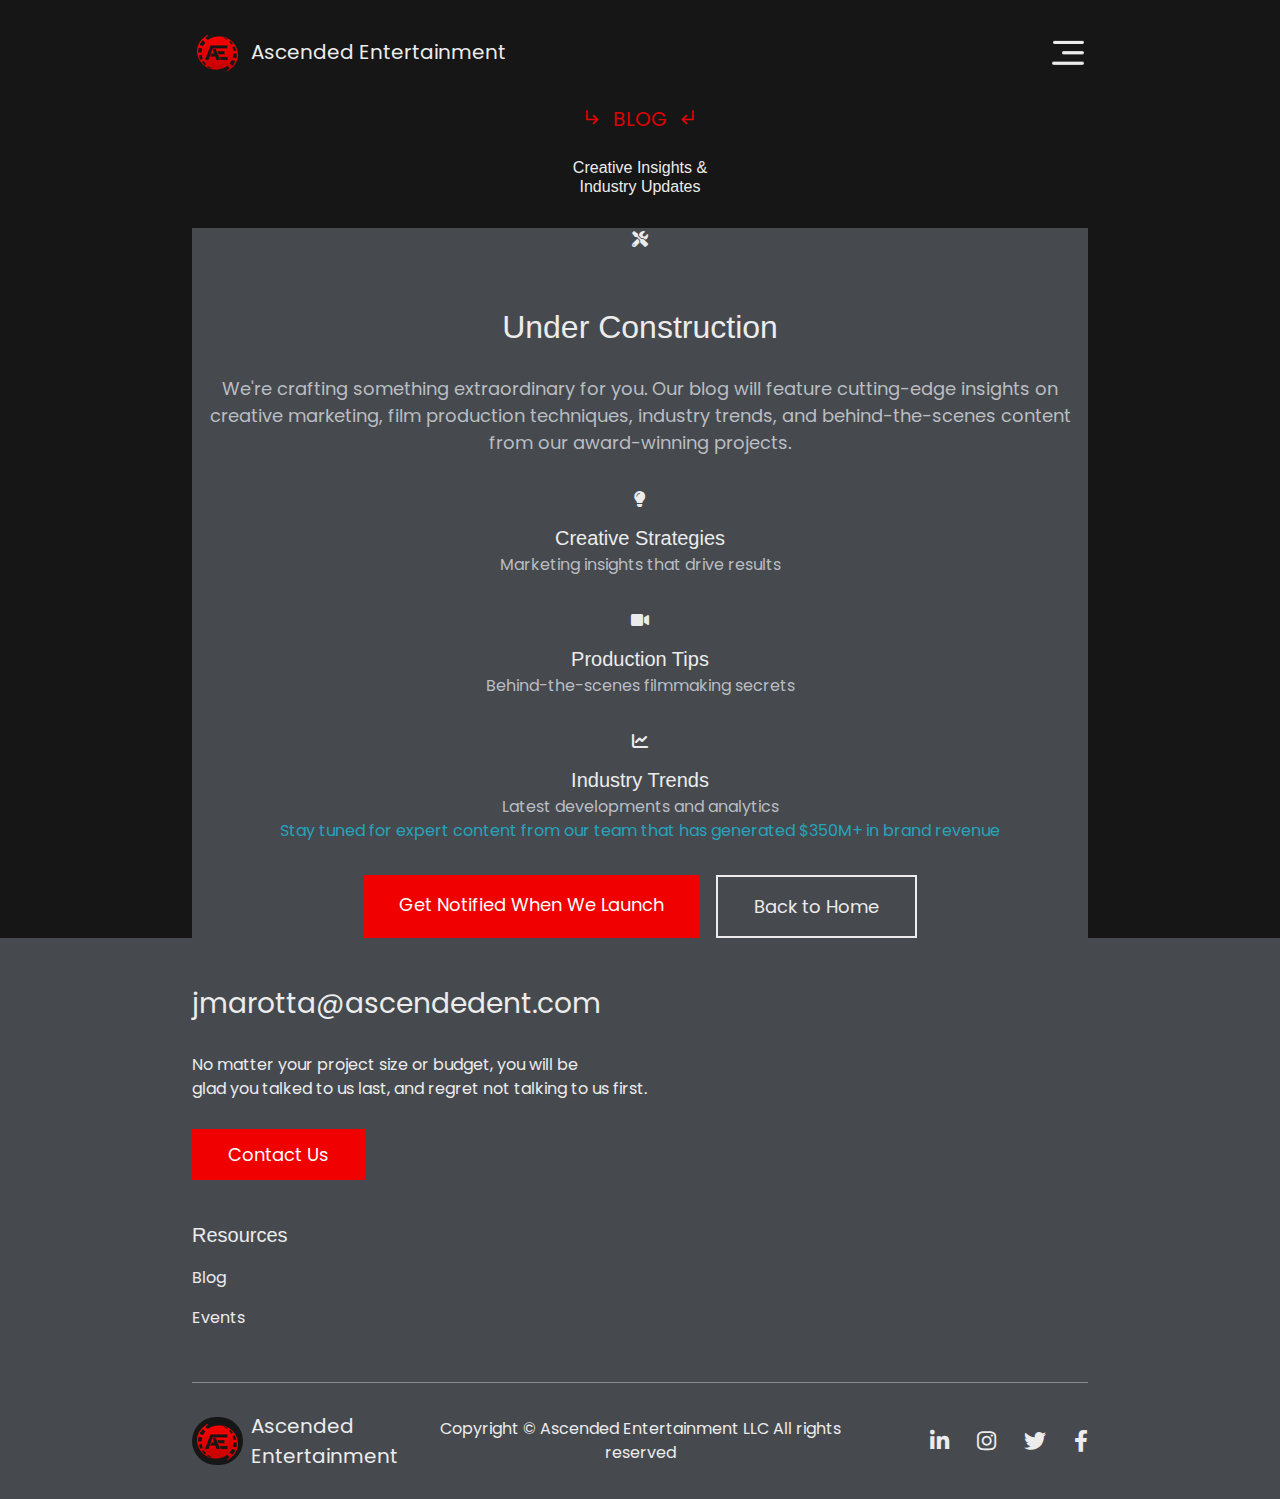
<file: blog.html>
<!DOCTYPE html>
<html lang="en">
<head>
    <meta charset="UTF-8">
    <meta name="viewport" content="width=device-width, initial-scale=1.0">
    <!-- Preconnect for Performance -->
    <link rel="preconnect" href="https://s3.us-east-1.amazonaws.com">
    <link rel="preconnect" href="https://cdnjs.cloudflare.com">
    <link rel="preconnect" href="https://fonts.googleapis.com">
    <link rel="preconnect" href="https://fonts.gstatic.com" crossorigin>
    <link href="https://fonts.googleapis.com/css2?family=Poppins:wght@300;400;500;600;700&display=swap" rel="stylesheet">
    <link rel="icon" href="images/favicon.ico">
    <link rel="stylesheet" href="https://cdnjs.cloudflare.com/ajax/libs/font-awesome/6.0.0/css/all.min.css">
    <link rel="stylesheet" href="src/output.css">
    <link rel="stylesheet" href="index.css">
    
    <!-- Primary Meta Tags -->
    <title>Blog - Ascended Entertainment | Creative Marketing Insights & Industry Updates</title>
    <meta name="description" content="Stay updated with the latest insights, trends, and industry news from Ascended Entertainment. Creative marketing tips, film production updates, and strategic content coming soon.">
    <meta name="keywords" content="creative marketing blog, video production insights, film industry news, marketing trends, content marketing, Ascended Entertainment">
    <meta name="author" content="Ascended Entertainment">
    <meta name="robots" content="index, follow">
    
    <!-- Canonical URL -->
    <link rel="canonical" href="https://ascendedent.com/blog.html">
    
    <!-- Open Graph Meta Tags -->
    <meta property="og:title" content="Blog - Ascended Entertainment">
    <meta property="og:description" content="Creative marketing insights and industry updates from Ascended Entertainment. Coming soon.">
    <meta property="og:image" content="https://ascendedent.com/images/hero-content-right.png">
    <meta property="og:url" content="https://ascendedent.com/blog.html">
    <meta property="og:type" content="website">
    <meta property="og:site_name" content="Ascended Entertainment">
    
    <!-- Twitter Card Meta Tags -->
    <meta name="twitter:card" content="summary_large_image">
    <meta name="twitter:title" content="Blog - Ascended Entertainment">
    <meta name="twitter:description" content="Creative marketing insights and industry updates coming soon.">
    <meta name="twitter:image" content="https://ascendedent.com/images/hero-content-right.png">
</head>

<body class="font-poppins bg-[#161616] text-[#ececec]">

    <header class="py-5 lg:py-7 xl:py-10">
        <div class="container">
            <div class="grid grid-cols-12 items-center">
                <div class="col-span-6 xl:col-span-4">
                    <a href="#" class="flex items-center gap-2">
                        <img src="images/logo.png" alt="Ascended Entertainment Logo">
                        <span class="text-[19px] lg:text-[20px] xl:text-[21px]">Ascended Entertainment</span>
                    </a>
                </div>
                <div class="col-span-6 hidden xl:block">
                    <ul class="flex justify-center gap-7 xl:gap-8 xxl:gap-10">
                        <li><a class="hover:text-primary/80 transition duration-200 lg:text-[17px]" href="index.html">Home</a></li>
						<li><a class="hover:text-primary/80 transition duration-200 lg:text-[17px]" href="index.html#about">About Us</a></li>
						<li><a class="hover:text-primary/80 transition duration-200 lg:text-[17px]" href="index.html#services">Services</a></li>
						<li><a class="hover:text-primary/80 transition duration-200 lg:text-[17px]" href="index.html#portfolio">Portfolio</a></li>

                        <li><a class="text-primary hover:text-primary/80 transition duration-200 lg:text-[17px]" href="#">Contact Us</a></li>
                    </ul>
                </div>
                <div class="col-span-6 xl:col-span-2 flex justify-end">
                    <div id="openMenu" class="cursor-pointer">
                        <img class="w-10" src="images/humberger-menu.png" alt="">
                    </div>
                </div>
            </div>
        </div>
    </header>

<!-- Offcanvas Menu from Right -->
<div id="offcanvas"
    class="fixed top-0 right-0 w-78 xl:w-85 h-full bg-gray-800 text-white transform translate-x-full transition-transform duration-300 z-50">
    <div class="flex justify-between items-center p-4 border-b border-gray-700">
        <h2 class="text-lg font-semibold">Menu</h2>
        <button id="closeMenu" class="text-2xl leading-none cursor-pointer">×</button>
    </div>
    <nav class="p-4">
        <ul class="space-y-5">
            <li><a href="index.html" class="block hover:text-primary transition duration-200">Home</a></li>
            <li><a href="index.html#about" class="block hover:text-primary transition duration-200">About Us</a></li>
            <li><a href="index.html#services" class="block hover:text-primary transition duration-200">Services</a></li>
            <li><a href="index.html#portfolio" class="block hover:text-primary transition duration-200">Portfolio</a></li>
            <li><a href="contact.html" class="block hover:text-primary transition duration-200">Contact Us</a></li>
            <li><a href="blog.html" class="block hover:text-primary transition duration-200">Blog</a></li>
            <li><a href="events.html" class="block hover:text-primary transition duration-200">Events</a></li>
        </ul>
    </nav>
</div>
<!-- overlay -->
<div id="overlay" class="fixed inset-0 bg-black/50 z-40 hidden"></div>

<!-- Under Construction Section -->
<section class="pt-28 xl:pt-32 pb-20 xl:pb-28">
    <div class="container">
        <div class="text-center max-w-4xl mx-auto">
            <div class="flex gap-[10px] justify-center pb-6">
                <div>
                    <img src="images/red-arrow.png" alt="">
                </div>
                <div>
                    <p class="text-[#DC0202] text-[18px] md:text-[20px] uppercase">BLOG</p>
                </div>
                <div>
                    <img class="transform rotate-y-180" src="images/red-arrow.png" alt="">
                </div>
            </div>
            
            <h1 class="text-[40px] md:text-[55px] xl:text-[65px] xxl:text-[80px] leading-[120%] mb-8">
                Creative Insights & <br> Industry Updates
            </h1>
            
            <div class="bg-[#464a4f] py-16 xl:py-20 px-8 xl:px-16 rounded-lg mb-12">
                <div class="mb-8">
                    <i class="fas fa-tools text-6xl text-primary mb-6 block"></i>
                </div>
                
                <h2 class="text-[32px] xl:text-[40px] text-[#ececec] mb-6">
                    Under Construction
                </h2>
                
                <p class="text-[#babdc2] text-[18px] xl:text-[20px] mb-8 max-w-2xl mx-auto">
                    We're crafting something extraordinary for you. Our blog will feature cutting-edge insights on creative marketing, film production techniques, industry trends, and behind-the-scenes content from our award-winning projects.
                </p>
                
                <div class="grid md:grid-cols-3 gap-8 mb-12">
                    <div class="text-center">
                        <i class="fas fa-lightbulb text-3xl text-primary mb-4 block"></i>
                        <h3 class="text-[20px] text-[#ececec] mb-2">Creative Strategies</h3>
                        <p class="text-[#babdc2]">Marketing insights that drive results</p>
                    </div>
                    <div class="text-center">
                        <i class="fas fa-video text-3xl text-primary mb-4 block"></i>
                        <h3 class="text-[20px] text-[#ececec] mb-2">Production Tips</h3>
                        <p class="text-[#babdc2]">Behind-the-scenes filmmaking secrets</p>
                    </div>
                    <div class="text-center">
                        <i class="fas fa-chart-line text-3xl text-primary mb-4 block"></i>
                        <h3 class="text-[20px] text-[#ececec] mb-2">Industry Trends</h3>
                        <p class="text-[#babdc2]">Latest developments and analytics</p>
                    </div>
                </div>
                
                <p class="text-[#25a3bc] text-[16px] mb-8">
                    Stay tuned for expert content from our team that has generated $350M+ in brand revenue
                </p>
                
                <div class="flex flex-col sm:flex-row gap-4 justify-center">
                    <a href="index.html#contact" class="inline-block px-9 py-4 bg-primary text-white text-[18px] xl:text-[20px] hover:bg-white hover:text-slate-900 transition duration-300">
                        Get Notified When We Launch
                    </a>
                    <a href="index.html" class="inline-block px-9 py-4 border-2 border-primary text-primary text-[18px] xl:text-[20px] hover:bg-primary hover:text-white transition duration-300">
                        Back to Home
                    </a>
                </div>
            </div>
        </div>
    </div>
</section>

<!-- Footer -->
<footer class="bg-[#464a4f] pt-[45px] xl:pt-[65px] xxl:pt-[70px]">
    <div class="container">
        <div class="xl:grid grid-cols-12">
            <div class="col-span-7 flex flex-col gap-7 xl:gap-10">
                <div>
                    <a href="mailto:jmarotta@ascendedent.com" class="text-[22px] md:text-[28px] xl:text-[35px] hover:text-primary transition duration-300">
                        jmarotta@ascendedent.com
                    </a>
                </div>
                <div>
                    <p class="text-[#ececec]">No matter your project size or budget, you will be <br> glad you talked to us last, and regret not talking to us first.</p>
                </div>
                <div>
                    <a class="inline-block px-9 py-3 bg-primary text-white text-[18px] xl:text-[20px] hover:bg-white hover:text-slate-900 transition duration-300" href="index.html#contact">Contact Us</a>
                </div>
            </div>
            <div class="col-span-5 grid grid-cols-3 pt-10 xl:pt-0">
<div class="flex justify-start xl:justify-end">
            <div>
                        <h3 class="text-[20px] xl:text-[22px] pb-4 xl:pb-6">Resources</h3>
                        <ul>
                            <li><a class="hover:text-primary mb-4 block transition duration-300" href="blog.html">Blog</a></li>
                            <li><a class="hover:text-primary mb-4 block transition duration-300" href="events.html">Events</a></li>
                            <li></li>
                            <li></li>
                        </ul>
                    </div>
                </div>
            </div>
        </div>
        <!-- sub footer -->
        <div class="lg:grid flex flex-col grid-cols-12 items-center mt-9 xl:mt-13 py-7 xl:py-10 border-t border-[#87898c]">
            <div class="col-span-3">
                <a href="index.html" class="flex justify-center lg:justify-start items-center gap-2">
                    <img class="rounded-full" src="images/logo.png" alt="">
                    <span class="text-[19px] lg:text-[20px] xl:text-[21px]">Ascended Entertainment</span>
                </a>
            </div>
            <div class="col-span-6 pb-0 sm:py-5 lg:py-0 order-3 lg:order-2">
                <div class="w-full text-center">
                    <p>Copyright © Ascended Entertainment LLC All rights reserved</p>
                </div>
            </div>
            <div class="col-span-3 order-2 lg:order-3 py-4 sm:py-0">
                <ul class="flex justify-center lg:justify-end gap-7">
                    <li><a class="text-[22px] hover:text-primary transition duration-300" href="#"><i class="fa-brands fa-linkedin-in"></i></a></li>
                    <li><a class="text-[22px] hover:text-primary transition duration-300" href="#"><i class="fa-brands fa-instagram"></i></a></li>
                    <li><a class="text-[22px] hover:text-primary transition duration-300" href="#"><i class="fa-brands fa-twitter"></i></a></li>
                    <li><a class="text-[22px] hover:text-primary transition duration-300" href="#"><i class="fa-brands fa-facebook-f"></i></a></li>
                </ul>
            </div>
        </div>
    </div>
</footer>

<!-- Scripts -->
<script src="js/jquery-3.4.1.min.js"></script>
<script src="js/scripts.js"></script>

</body>
</html>
</file>
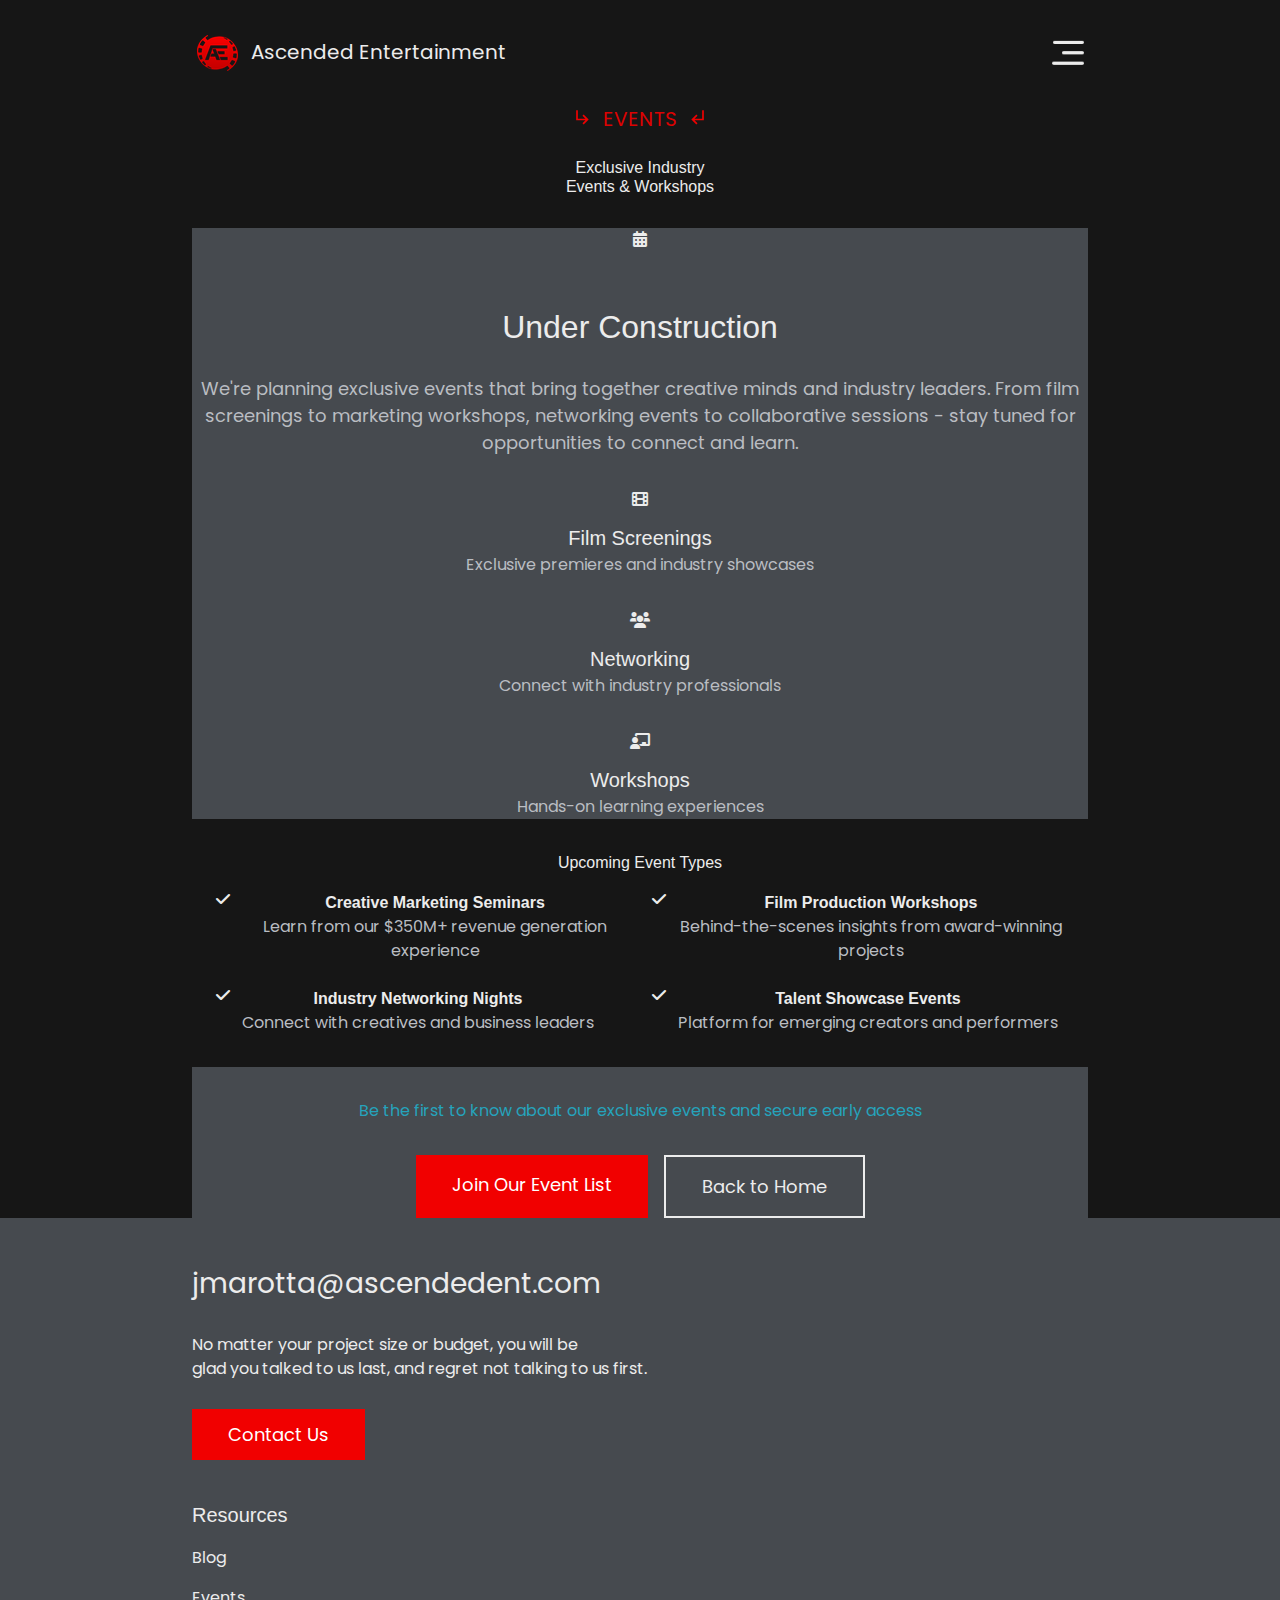
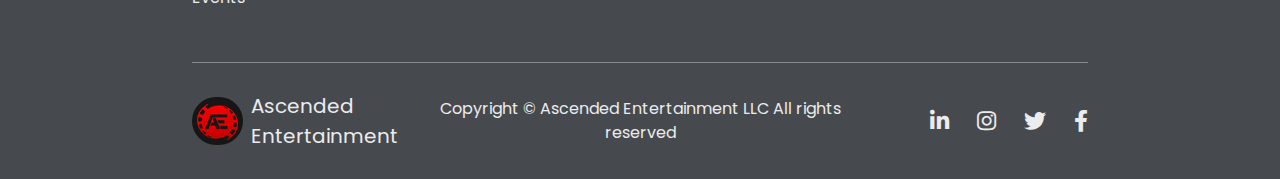
<file: events.html>
<!DOCTYPE html>
<html lang="en">
<head>
    <meta charset="UTF-8">
    <meta name="viewport" content="width=device-width, initial-scale=1.0">
    <!-- Preconnect for Performance -->
    <link rel="preconnect" href="https://s3.us-east-1.amazonaws.com">
    <link rel="preconnect" href="https://cdnjs.cloudflare.com">
    <link rel="preconnect" href="https://fonts.googleapis.com">
    <link rel="preconnect" href="https://fonts.gstatic.com" crossorigin>
    <link href="https://fonts.googleapis.com/css2?family=Poppins:wght@300;400;500;600;700&display=swap" rel="stylesheet">
    <link rel="icon" href="images/favicon.ico">
    <link rel="stylesheet" href="https://cdnjs.cloudflare.com/ajax/libs/font-awesome/6.0.0/css/all.min.css">
    <link rel="stylesheet" href="src/output.css">
    <link rel="stylesheet" href="index.css">
    
    <!-- Primary Meta Tags -->
    <title>Events - Ascended Entertainment | Creative Industry Workshops & Networking</title>
    <meta name="description" content="Join Ascended Entertainment for exclusive industry events, workshops, and networking opportunities. Film screenings, marketing seminars, and creative collaborations coming soon.">
    <meta name="keywords" content="creative events, film screenings, marketing workshops, industry networking, creative conferences, Ascended Entertainment events">
    <meta name="author" content="Ascended Entertainment">
    <meta name="robots" content="index, follow">
    
    <!-- Canonical URL -->
    <link rel="canonical" href="https://ascendedent.com/events.html">
    
    <!-- Open Graph Meta Tags -->
    <meta property="og:title" content="Events - Ascended Entertainment">
    <meta property="og:description" content="Exclusive industry events, workshops, and networking opportunities from Ascended Entertainment. Coming soon.">
    <meta property="og:image" content="https://ascendedent.com/images/hero-content-right.png">
    <meta property="og:url" content="https://ascendedent.com/events.html">
    <meta property="og:type" content="website">
    <meta property="og:site_name" content="Ascended Entertainment">
    
    <!-- Twitter Card Meta Tags -->
    <meta name="twitter:card" content="summary_large_image">
    <meta name="twitter:title" content="Events - Ascended Entertainment">
    <meta name="twitter:description" content="Exclusive industry events and networking opportunities coming soon.">
    <meta name="twitter:image" content="https://ascendedent.com/images/hero-content-right.png">
</head>

<body class="font-poppins bg-[#161616] text-[#ececec]">

<header class="py-5 lg:py-7 xl:py-10">
        <div class="container">
            <div class="grid grid-cols-12 items-center">
                <div class="col-span-6 xl:col-span-4">
                    <a href="#" class="flex items-center gap-2">
                        <img src="images/logo.png" alt="Ascended Entertainment Logo">
                        <span class="text-[19px] lg:text-[20px] xl:text-[21px]">Ascended Entertainment</span>
                    </a>
                </div>
                <div class="col-span-6 hidden xl:block">
                    <ul class="flex justify-center gap-7 xl:gap-8 xxl:gap-10">
                        <li><a class="hover:text-primary/80 transition duration-200 lg:text-[17px]" href="index.html">Home</a></li>
						<li><a class="hover:text-primary/80 transition duration-200 lg:text-[17px]" href="index.html#about">About Us</a></li>
						<li><a class="hover:text-primary/80 transition duration-200 lg:text-[17px]" href="index.html#services">Services</a></li>
						<li><a class="hover:text-primary/80 transition duration-200 lg:text-[17px]" href="index.html#portfolio">Portfolio</a></li>

                        <li><a class="text-primary hover:text-primary/80 transition duration-200 lg:text-[17px]" href="#">Contact Us</a></li>
                    </ul>
                </div>
                <div class="col-span-6 xl:col-span-2 flex justify-end">
                    <div id="openMenu" class="cursor-pointer">
                        <img class="w-10" src="images/humberger-menu.png" alt="">
                    </div>
                </div>
            </div>
        </div>
    </header>

<!-- Offcanvas Menu from Right -->
<div id="offcanvas"
    class="fixed top-0 right-0 w-78 xl:w-85 h-full bg-gray-800 text-white transform translate-x-full transition-transform duration-300 z-50">
    <div class="flex justify-between items-center p-4 border-b border-gray-700">
        <h2 class="text-lg font-semibold">Menu</h2>
        <button id="closeMenu" class="text-2xl leading-none cursor-pointer">×</button>
    </div>
    <nav class="p-4">
        <ul class="space-y-5">
            <li><a href="index.html" class="block hover:text-primary transition duration-200">Home</a></li>
            <li><a href="index.html#about" class="block hover:text-primary transition duration-200">About Us</a></li>
            <li><a href="index.html#services" class="block hover:text-primary transition duration-200">Services</a></li>
            <li><a href="index.html#portfolio" class="block hover:text-primary transition duration-200">Portfolio</a></li>
            <li><a href="contact.html" class="block hover:text-primary transition duration-200">Contact Us</a></li>
            <li><a href="blog.html" class="block hover:text-primary transition duration-200">Blog</a></li>
            <li><a href="events.html" class="block hover:text-primary transition duration-200">Events</a></li>
        </ul>
    </nav>
</div>
<!-- overlay -->
<div id="overlay" class="fixed inset-0 bg-black/50 z-40 hidden"></div>

<!-- Under Construction Section -->
<section class="pt-28 xl:pt-32 pb-20 xl:pb-28">
    <div class="container">
        <div class="text-center max-w-4xl mx-auto">
            <div class="flex gap-[10px] justify-center pb-6">
                <div>
                    <img src="images/red-arrow.png" alt="">
                </div>
                <div>
                    <p class="text-[#DC0202] text-[18px] md:text-[20px] uppercase">EVENTS</p>
                </div>
                <div>
                    <img class="transform rotate-y-180" src="images/red-arrow.png" alt="">
                </div>
            </div>
            
            <h1 class="text-[40px] md:text-[55px] xl:text-[65px] xxl:text-[80px] leading-[120%] mb-8">
                Exclusive Industry <br> Events & Workshops
            </h1>
            
            <div class="bg-[#464a4f] py-16 xl:py-20 px-8 xl:px-16 rounded-lg mb-12">
                <div class="mb-8">
                    <i class="fas fa-calendar-alt text-6xl text-primary mb-6 block"></i>
                </div>
                
                <h2 class="text-[32px] xl:text-[40px] text-[#ececec] mb-6">
                    Under Construction
                </h2>
                
                <p class="text-[#babdc2] text-[18px] xl:text-[20px] mb-8 max-w-2xl mx-auto">
                    We're planning exclusive events that bring together creative minds and industry leaders. From film screenings to marketing workshops, networking events to collaborative sessions - stay tuned for opportunities to connect and learn.
                </p>
                
                <div class="grid md:grid-cols-3 gap-8 mb-12">
                    <div class="text-center">
                        <i class="fas fa-film text-3xl text-primary mb-4 block"></i>
                        <h3 class="text-[20px] text-[#ececec] mb-2">Film Screenings</h3>
                        <p class="text-[#babdc2]">Exclusive premieres and industry showcases</p>
                    </div>
                    <div class="text-center">
                        <i class="fas fa-users text-3xl text-primary mb-4 block"></i>
                        <h3 class="text-[20px] text-[#ececec] mb-2">Networking</h3>
                        <p class="text-[#babdc2]">Connect with industry professionals</p>
                    </div>
                    <div class="text-center">
                        <i class="fas fa-chalkboard-teacher text-3xl text-primary mb-4 block"></i>
                        <h3 class="text-[20px] text-[#ececec] mb-2">Workshops</h3>
                        <p class="text-[#babdc2]">Hands-on learning experiences</p>
                    </div>
                </div>
                
                <div class="bg-[#161616] py-8 px-6 rounded-lg mb-8">
                    <h3 class="text-[24px] text-[#ececec] mb-4">Upcoming Event Types</h3>
                    <div class="grid md:grid-cols-2 gap-6 text-left">
                        <div class="flex items-start gap-3">
                            <i class="fas fa-check text-primary mt-1"></i>
                            <div>
                                <h4 class="text-[#ececec] font-semibold">Creative Marketing Seminars</h4>
                                <p class="text-[#babdc2] text-sm">Learn from our $350M+ revenue generation experience</p>
                            </div>
                        </div>
                        <div class="flex items-start gap-3">
                            <i class="fas fa-check text-primary mt-1"></i>
                            <div>
                                <h4 class="text-[#ececec] font-semibold">Film Production Workshops</h4>
                                <p class="text-[#babdc2] text-sm">Behind-the-scenes insights from award-winning projects</p>
                            </div>
                        </div>
                        <div class="flex items-start gap-3">
                            <i class="fas fa-check text-primary mt-1"></i>
                            <div>
                                <h4 class="text-[#ececec] font-semibold">Industry Networking Nights</h4>
                                <p class="text-[#babdc2] text-sm">Connect with creatives and business leaders</p>
                            </div>
                        </div>
                        <div class="flex items-start gap-3">
                            <i class="fas fa-check text-primary mt-1"></i>
                            <div>
                                <h4 class="text-[#ececec] font-semibold">Talent Showcase Events</h4>
                                <p class="text-[#babdc2] text-sm">Platform for emerging creators and performers</p>
                            </div>
                        </div>
                    </div>
                </div>
                
                <p class="text-[#25a3bc] text-[16px] mb-8">
                    Be the first to know about our exclusive events and secure early access
                </p>
                
                <div class="flex flex-col sm:flex-row gap-4 justify-center">
                    <a href="index.html#contact" class="inline-block px-9 py-4 bg-primary text-white text-[18px] xl:text-[20px] hover:bg-white hover:text-slate-900 transition duration-300">
                        Join Our Event List
                    </a>
                    <a href="index.html" class="inline-block px-9 py-4 border-2 border-primary text-primary text-[18px] xl:text-[20px] hover:bg-primary hover:text-white transition duration-300">
                        Back to Home
                    </a>
                </div>
            </div>
        </div>
    </div>
</section>

<!-- Footer -->
<footer class="bg-[#464a4f] pt-[45px] xl:pt-[65px] xxl:pt-[70px]">
    <div class="container">
        <div class="xl:grid grid-cols-12">
            <div class="col-span-7 flex flex-col gap-7 xl:gap-10">
                <div>
                    <a href="mailto:jmarotta@ascendedent.com" class="text-[22px] md:text-[28px] xl:text-[35px] hover:text-primary transition duration-300">
                        jmarotta@ascendedent.com
                    </a>
                </div>
                <div>
                    <p class="text-[#ececec]">No matter your project size or budget, you will be <br> glad you talked to us last, and regret not talking to us first.</p>
                </div>
                <div>
                    <a class="inline-block px-9 py-3 bg-primary text-white text-[18px] xl:text-[20px] hover:bg-white hover:text-slate-900 transition duration-300" href="index.html#contact">Contact Us</a>
                </div>
            </div>
            <div class="col-span-5 grid grid-cols-3 pt-10 xl:pt-0">
<div class="flex justify-start xl:justify-end">
            <div>
                        <h3 class="text-[20px] xl:text-[22px] pb-4 xl:pb-6">Resources</h3>
                        <ul>
                            <li><a class="hover:text-primary mb-4 block transition duration-300" href="blog.html">Blog</a></li>
                            <li><a class="hover:text-primary mb-4 block transition duration-300" href="events.html">Events</a></li>
                            <li></li>
                            <li></li>
                        </ul>
                    </div>
                </div>
          </div>
        </div>
        <!-- sub footer -->
        <div class="lg:grid flex flex-col grid-cols-12 items-center mt-9 xl:mt-13 py-7 xl:py-10 border-t border-[#87898c]">
            <div class="col-span-3">
                <a href="index.html" class="flex justify-center lg:justify-start items-center gap-2">
                    <img class="rounded-full" src="images/logo.png" alt="">
                    <span class="text-[19px] lg:text-[20px] xl:text-[21px]">Ascended Entertainment</span>
                </a>
            </div>
            <div class="col-span-6 pb-0 sm:py-5 lg:py-0 order-3 lg:order-2">
                <div class="w-full text-center">
                    <p>Copyright © Ascended Entertainment LLC All rights reserved</p>
                </div>
            </div>
            <div class="col-span-3 order-2 lg:order-3 py-4 sm:py-0">
                <ul class="flex justify-center lg:justify-end gap-7">
                    <li><a class="text-[22px] hover:text-primary transition duration-300" href="#"><i class="fa-brands fa-linkedin-in"></i></a></li>
                    <li><a class="text-[22px] hover:text-primary transition duration-300" href="#"><i class="fa-brands fa-instagram"></i></a></li>
                    <li><a class="text-[22px] hover:text-primary transition duration-300" href="#"><i class="fa-brands fa-twitter"></i></a></li>
                    <li><a class="text-[22px] hover:text-primary transition duration-300" href="#"><i class="fa-brands fa-facebook-f"></i></a></li>
                </ul>
            </div>
        </div>
    </div>
</footer>

<!-- Scripts -->
<script src="js/jquery-3.4.1.min.js"></script>
<script src="js/scripts.js"></script>

</body>
</html>
</file>
<file: src/output.css>
/*! tailwindcss v4.1.10 | MIT License | https://tailwindcss.com */
@import url('https://fonts.googleapis.com/css2?family=Poppins:wght@300;400;500;600;700&display=swap');

/* Now all other CSS rules */
body { margin: 0; }
@layer properties;
@layer theme, base, components, utilities;
@layer theme {
  :root, :host {
    --font-sans: ui-sans-serif, system-ui, sans-serif, "Apple Color Emoji",
      "Segoe UI Emoji", "Segoe UI Symbol", "Noto Color Emoji";
    --font-mono: ui-monospace, SFMono-Regular, Menlo, Monaco, Consolas, "Liberation Mono",
      "Courier New", monospace;
    --color-red-500: oklch(63.7% 0.237 25.331);
    --color-yellow-500: oklch(79.5% 0.184 86.047);
    --color-pink-500: oklch(65.6% 0.241 354.308);
    --color-slate-300: oklch(86.9% 0.022 252.894);
    --color-slate-900: oklch(20.8% 0.042 265.755);
    --color-gray-700: oklch(37.3% 0.034 259.733);
    --color-gray-800: oklch(27.8% 0.033 256.848);
    --color-black: #000;
    --color-white: #fff;
    --spacing: 0.25rem;
    --text-lg: 1.125rem;
    --text-lg--line-height: calc(1.75 / 1.125);
    --text-2xl: 1.5rem;
    --text-2xl--line-height: calc(2 / 1.5);
    --font-weight-semibold: 600;
    --font-weight-bold: 700;
    --radius-sm: 0.25rem;
    --radius-lg: 0.5rem;
    --default-transition-duration: 150ms;
    --default-transition-timing-function: cubic-bezier(0.4, 0, 0.2, 1);
    --default-font-family: var(--font-sans);
    --default-mono-font-family: var(--font-mono);
    --font-poppins: "Poppins", sans-serif;
    --color-primary: #f10000;
  }
}
@layer base {
  *, ::after, ::before, ::backdrop, ::file-selector-button {
    box-sizing: border-box;
    margin: 0;
    padding: 0;
    border: 0 solid;
  }
  html, :host {
    line-height: 1.5;
    -webkit-text-size-adjust: 100%;
    tab-size: 4;
    font-family: var(--default-font-family, ui-sans-serif, system-ui, sans-serif, "Apple Color Emoji", "Segoe UI Emoji", "Segoe UI Symbol", "Noto Color Emoji");
    font-feature-settings: var(--default-font-feature-settings, normal);
    font-variation-settings: var(--default-font-variation-settings, normal);
    -webkit-tap-highlight-color: transparent;
  }
  hr {
    height: 0;
    color: inherit;
    border-top-width: 1px;
  }
  abbr:where([title]) {
    -webkit-text-decoration: underline dotted;
    text-decoration: underline dotted;
  }
  h1, h2, h3, h4, h5, h6 {
    font-size: inherit;
    font-weight: inherit;
  }
  a {
    color: inherit;
    -webkit-text-decoration: inherit;
    text-decoration: inherit;
  }
  b, strong {
    font-weight: bolder;
  }
  code, kbd, samp, pre {
    font-family: var(--default-mono-font-family, ui-monospace, SFMono-Regular, Menlo, Monaco, Consolas, "Liberation Mono", "Courier New", monospace);
    font-feature-settings: var(--default-mono-font-feature-settings, normal);
    font-variation-settings: var(--default-mono-font-variation-settings, normal);
    font-size: 1em;
  }
  small {
    font-size: 80%;
  }
  sub, sup {
    font-size: 75%;
    line-height: 0;
    position: relative;
    vertical-align: baseline;
  }
  sub {
    bottom: -0.25em;
  }
  sup {
    top: -0.5em;
  }
  table {
    text-indent: 0;
    border-color: inherit;
    border-collapse: collapse;
  }
  :-moz-focusring {
    outline: auto;
  }
  progress {
    vertical-align: baseline;
  }
  summary {
    display: list-item;
  }
  ol, ul, menu {
    list-style: none;
  }
  img, svg, video, canvas, audio, iframe, embed, object {
    display: block;
    vertical-align: middle;
  }
  img, video {
    max-width: 100%;
    height: auto;
  }
  button, input, select, optgroup, textarea, ::file-selector-button {
    font: inherit;
    font-feature-settings: inherit;
    font-variation-settings: inherit;
    letter-spacing: inherit;
    color: inherit;
    border-radius: 0;
    background-color: transparent;
    opacity: 1;
  }
  :where(select:is([multiple], [size])) optgroup {
    font-weight: bolder;
  }
  :where(select:is([multiple], [size])) optgroup option {
    padding-inline-start: 20px;
  }
  ::file-selector-button {
    margin-inline-end: 4px;
  }
  ::placeholder {
    opacity: 1;
  }
  @supports (not (-webkit-appearance: -apple-pay-button))  or (contain-intrinsic-size: 1px) {
    ::placeholder {
      color: currentcolor;
      @supports (color: color-mix(in lab, red, red)) {
        color: color-mix(in oklab, currentcolor 50%, transparent);
      }
    }
  }
  textarea {
    resize: vertical;
  }
  ::-webkit-search-decoration {
    -webkit-appearance: none;
  }
  ::-webkit-date-and-time-value {
    min-height: 1lh;
    text-align: inherit;
  }
  ::-webkit-datetime-edit {
    display: inline-flex;
  }
  ::-webkit-datetime-edit-fields-wrapper {
    padding: 0;
  }
  ::-webkit-datetime-edit, ::-webkit-datetime-edit-year-field, ::-webkit-datetime-edit-month-field, ::-webkit-datetime-edit-day-field, ::-webkit-datetime-edit-hour-field, ::-webkit-datetime-edit-minute-field, ::-webkit-datetime-edit-second-field, ::-webkit-datetime-edit-millisecond-field, ::-webkit-datetime-edit-meridiem-field {
    padding-block: 0;
  }
  :-moz-ui-invalid {
    box-shadow: none;
  }
  button, input:where([type="button"], [type="reset"], [type="submit"]), ::file-selector-button {
    appearance: button;
  }
  ::-webkit-inner-spin-button, ::-webkit-outer-spin-button {
    height: auto;
  }
  [hidden]:where(:not([hidden="until-found"])) {
    display: none !important;
  }
}
@layer utilities {
  .visible {
    visibility: visible;
  }
  .absolute {
    position: absolute;
  }
  .fixed {
    position: fixed;
  }
  .relative {
    position: relative;
  }
  .static {
    position: static;
  }
  .inset-0 {
    inset: calc(var(--spacing) * 0);
  }
  .top-0 {
    top: calc(var(--spacing) * 0);
  }
  .top-1 {
    top: calc(var(--spacing) * 1);
  }
  .top-1\/2 {
    top: calc(1/2 * 100%);
  }
  .right-0 {
    right: calc(var(--spacing) * 0);
  }
  .bottom-10 {
    bottom: calc(var(--spacing) * 10);
  }
  .left-1 {
    left: calc(var(--spacing) * 1);
  }
  .left-1\/2 {
    left: calc(1/2 * 100%);
  }
  .left-9 {
    left: calc(var(--spacing) * 9);
  }
  .left-13 {
    left: calc(var(--spacing) * 13);
  }
  .z-40 {
    z-index: 40;
  }
  .z-50 {
    z-index: 50;
  }
  .order-1 {
    order: 1;
  }
  .order-2 {
    order: 2;
  }
  .order-3 {
    order: 3;
  }
  .col-span-3 {
    grid-column: span 3 / span 3;
  }
  .col-span-4 {
    grid-column: span 4 / span 4;
  }
  .col-span-5 {
    grid-column: span 5 / span 5;
  }
  .col-span-6 {
    grid-column: span 6 / span 6;
  }
  .col-span-7 {
    grid-column: span 7 / span 7;
  }
  .col-span-8 {
    grid-column: span 8 / span 8;
  }
  .container {
    width: 100%;
    @media (width >= 768px) {
      max-width: 768px;
    }
    @media (width >= 992px) {
      max-width: 992px;
    }
    @media (width >= 1200px) {
      max-width: 1200px;
    }
    @media (width >= 1400px) {
      max-width: 1400px;
    }
    @media (width >= 1600px) {
      max-width: 1600px;
    }
    @media (width >= 96rem) {
      max-width: 96rem;
    }
  }
  .mx-auto {
    margin-inline: auto;
  }
  .mt-6 {
    margin-top: calc(var(--spacing) * 6);
  }
  .mt-9 {
    margin-top: calc(var(--spacing) * 9);
  }
  .mt-10 {
    margin-top: calc(var(--spacing) * 10);
  }
  .mt-\[20px\] {
    margin-top: 20px;
  }
  .mb-4 {
    margin-bottom: calc(var(--spacing) * 4);
  }
  .mb-6 {
    margin-bottom: calc(var(--spacing) * 6);
  }
  .mb-8 {
    margin-bottom: calc(var(--spacing) * 8);
  }
  .block {
    display: block;
  }
  .flex {
    display: flex;
  }
  .grid {
    display: grid;
  }
  .hidden {
    display: none;
  }
  .inline {
    display: inline;
  }
  .inline-block {
    display: inline-block;
  }
  .table {
    display: table;
  }
  .h-full {
    height: 100%;
  }
  .min-h-\[400px\] {
    min-height: 400px;
  }
  .w-8 {
    width: calc(var(--spacing) * 8);
  }
  .w-10 {
    width: calc(var(--spacing) * 10);
  }
  .w-78 {
    width: calc(var(--spacing) * 78);
  }
  .w-\[48px\] {
    width: 48px;
  }
  .w-\[80\%\] {
    width: 80%;
  }
  .w-full {
    width: 100%;
  }
  .flex-shrink {
    flex-shrink: 1;
  }
  .shrink-0 {
    flex-shrink: 0;
  }
  .border-collapse {
    border-collapse: collapse;
  }
  .-translate-x-1 {
    --tw-translate-x: calc(var(--spacing) * -1);
    translate: var(--tw-translate-x) var(--tw-translate-y);
  }
  .-translate-x-1\/2 {
    --tw-translate-x: calc(calc(1/2 * 100%) * -1);
    translate: var(--tw-translate-x) var(--tw-translate-y);
  }
  .translate-x-full {
    --tw-translate-x: 100%;
    translate: var(--tw-translate-x) var(--tw-translate-y);
  }
  .-translate-y-1 {
    --tw-translate-y: calc(var(--spacing) * -1);
    translate: var(--tw-translate-x) var(--tw-translate-y);
  }
  .-translate-y-1\/2 {
    --tw-translate-y: calc(calc(1/2 * 100%) * -1);
    translate: var(--tw-translate-x) var(--tw-translate-y);
  }
  .rotate-y-180 {
    --tw-rotate-y: rotateY(180deg);
    transform: var(--tw-rotate-x,) var(--tw-rotate-y,) var(--tw-rotate-z,) var(--tw-skew-x,) var(--tw-skew-y,);
  }
  .transform {
    transform: var(--tw-rotate-x,) var(--tw-rotate-y,) var(--tw-rotate-z,) var(--tw-skew-x,) var(--tw-skew-y,);
  }
  .cursor-pointer {
    cursor: pointer;
  }
  .resize {
    resize: both;
  }
  .grid-cols-2 {
    grid-template-columns: repeat(2, minmax(0, 1fr));
  }
  .grid-cols-3 {
    grid-template-columns: repeat(3, minmax(0, 1fr));
  }
  .grid-cols-12 {
    grid-template-columns: repeat(12, minmax(0, 1fr));
  }
  .flex-col {
    flex-direction: column;
  }
  .items-center {
    align-items: center;
  }
  .items-end {
    align-items: flex-end;
  }
  .items-start {
    align-items: flex-start;
  }
  .justify-between {
    justify-content: space-between;
  }
  .justify-center {
    justify-content: center;
  }
  .justify-end {
    justify-content: flex-end;
  }
  .justify-start {
    justify-content: flex-start;
  }
  .gap-2 {
    gap: calc(var(--spacing) * 2);
  }
  .gap-3 {
    gap: calc(var(--spacing) * 3);
  }
  .gap-4 {
    gap: calc(var(--spacing) * 4);
  }
  .gap-6 {
    gap: calc(var(--spacing) * 6);
  }
  .gap-7 {
    gap: calc(var(--spacing) * 7);
  }
  .gap-8 {
    gap: calc(var(--spacing) * 8);
  }
  .gap-\[10px\] {
    gap: 10px;
  }
  .gap-\[30px\] {
    gap: 30px;
  }
  .space-y-5 {
    :where(& > :not(:last-child)) {
      --tw-space-y-reverse: 0;
      margin-block-start: calc(calc(var(--spacing) * 5) * var(--tw-space-y-reverse));
      margin-block-end: calc(calc(var(--spacing) * 5) * calc(1 - var(--tw-space-y-reverse)));
    }
  }
  .rounded-full {
    border-radius: calc(infinity * 1px);
  }
  .rounded-sm {
    border-radius: var(--radius-sm);
  }
  .border {
    border-style: var(--tw-border-style);
    border-width: 1px;
  }
  .border-1 {
    border-style: var(--tw-border-style);
    border-width: 1px;
  }
  .border-2 {
    border-style: var(--tw-border-style);
    border-width: 2px;
  }
  .border-t {
    border-top-style: var(--tw-border-style);
    border-top-width: 1px;
  }
  .border-b {
    border-bottom-style: var(--tw-border-style);
    border-bottom-width: 1px;
  }
  .border-\[\#87898c\] {
    border-color: #87898c;
  }
  .border-gray-700 {
    border-color: var(--color-gray-700);
  }
  .border-slate-300 {
    border-color: var(--color-slate-300);
  }
  .border-transparent {
    border-color: transparent;
  }
  .bg-\[\#0c111b\] {
    background-color: #0c111b;
  }
  .bg-\[\#464A4F\] {
    background-color: #464A4F;
  }
  .bg-\[\#464a4f\] {
    background-color: #464a4f;
  }
  .bg-\[\#161616\] {
    background-color: #161616;
  }
  .bg-black {
    background-color: var(--color-black);
  }
  .bg-black\/50 {
    background-color: color-mix(in srgb, #000 50%, transparent);
    @supports (color: color-mix(in lab, red, red)) {
      background-color: color-mix(in oklab, var(--color-black) 50%, transparent);
    }
  }
  .bg-gray-800 {
    background-color: var(--color-gray-800);
  }
  .bg-primary {
    background-color: var(--color-primary);
  }
  .p-4 {
    padding: calc(var(--spacing) * 4);
  }
  .px-6 {
    padding-inline: calc(var(--spacing) * 6);
  }
  .px-9 {
    padding-inline: calc(var(--spacing) * 9);
  }
  .px-\[20px\] {
    padding-inline: 20px;
  }
  .py-3 {
    padding-block: calc(var(--spacing) * 3);
  }
  .py-4 {
    padding-block: calc(var(--spacing) * 4);
  }
  .py-5 {
    padding-block: calc(var(--spacing) * 5);
  }
  .py-6 {
    padding-block: calc(var(--spacing) * 6);
  }
  .py-7 {
    padding-block: calc(var(--spacing) * 7);
  }
  .py-8 {
    padding-block: calc(var(--spacing) * 8);
  }
  .py-10 {
    padding-block: calc(var(--spacing) * 10);
  }
  .py-\[35px\] {
    padding-block: 35px;
  }
  .pt-0 {
    padding-top: calc(var(--spacing) * 0);
  }
  .pt-2 {
    padding-top: calc(var(--spacing) * 2);
  }
  .pt-4 {
    padding-top: calc(var(--spacing) * 4);
  }
  .pt-5 {
    padding-top: calc(var(--spacing) * 5);
  }
  .pt-8 {
    padding-top: calc(var(--spacing) * 8);
  }
  .pt-10 {
    padding-top: calc(var(--spacing) * 10);
  }
  .pt-11 {
    padding-top: calc(var(--spacing) * 11);
  }
  .pt-12 {
    padding-top: calc(var(--spacing) * 12);
  }
  .pt-\[10px\] {
    padding-top: 10px;
  }
  .pt-\[16px\] {
    padding-top: 16px;
  }
  .pt-\[18px\] {
    padding-top: 18px;
  }
  .pt-\[25px\] {
    padding-top: 25px;
  }
  .pt-\[45px\] {
    padding-top: 45px;
  }
  .pt-\[50px\] {
    padding-top: 50px;
  }
  .pr-\[10px\] {
    padding-right: 10px;
  }
  .pb-0 {
    padding-bottom: calc(var(--spacing) * 0);
  }
  .pb-3 {
    padding-bottom: calc(var(--spacing) * 3);
  }
  .pb-4 {
    padding-bottom: calc(var(--spacing) * 4);
  }
  .pb-5 {
    padding-bottom: calc(var(--spacing) * 5);
  }
  .pb-6 {
    padding-bottom: calc(var(--spacing) * 6);
  }
  .pb-7 {
    padding-bottom: calc(var(--spacing) * 7);
  }
  .pb-11 {
    padding-bottom: calc(var(--spacing) * 11);
  }
  .pb-13 {
    padding-bottom: calc(var(--spacing) * 13);
  }
  .pb-15 {
    padding-bottom: calc(var(--spacing) * 15);
  }
  .pb-\[70px\] {
    padding-bottom: 70px;
  }
  .pl-8 {
    padding-left: calc(var(--spacing) * 8);
  }
  .text-center {
    text-align: center;
  }
  .text-end {
    text-align: end;
  }
  .font-poppins {
    font-family: var(--font-poppins);
  }
  .text-2xl {
    font-size: var(--text-2xl);
    line-height: var(--tw-leading, var(--text-2xl--line-height));
  }
  .text-lg {
    font-size: var(--text-lg);
    line-height: var(--tw-leading, var(--text-lg--line-height));
  }
  .text-\[16px\] {
    font-size: 16px;
  }
  .text-\[17px\] {
    font-size: 17px;
  }
  .text-\[18px\] {
    font-size: 18px;
  }
  .text-\[19px\] {
    font-size: 19px;
  }
  .text-\[20px\] {
    font-size: 20px;
  }
  .text-\[22px\] {
    font-size: 22px;
  }
  .text-\[26px\] {
    font-size: 26px;
  }
  .text-\[27px\] {
    font-size: 27px;
  }
  .text-\[30px\] {
    font-size: 30px;
  }
  .text-\[32px\] {
    font-size: 32px;
  }
  .text-\[35px\] {
    font-size: 35px;
  }
  .leading-\[110\%\] {
    --tw-leading: 110%;
    line-height: 110%;
  }
  .leading-\[120\%\] {
    --tw-leading: 120%;
    line-height: 120%;
  }
  .leading-\[125\%\] {
    --tw-leading: 125%;
    line-height: 125%;
  }
  .leading-none {
    --tw-leading: 1;
    line-height: 1;
  }
  .font-bold {
    --tw-font-weight: var(--font-weight-bold);
    font-weight: var(--font-weight-bold);
  }
  .font-semibold {
    --tw-font-weight: var(--font-weight-semibold);
    font-weight: var(--font-weight-semibold);
  }
  .text-\[\#0c111b\] {
    color: #0c111b;
  }
  .text-\[\#25a3bc\] {
    color: #25a3bc;
  }
  .text-\[\#464a4f\] {
    color: #464a4f;
  }
  .text-\[\#DC0202\] {
    color: #DC0202;
  }
  .text-\[\#babdc2\] {
    color: #babdc2;
  }
  .text-\[\#ececec\] {
    color: #ececec;
  }
  .text-\[\#f10000\] {
    color: #f10000;
  }
  .text-white {
    color: var(--color-white);
  }
  .uppercase {
    text-transform: uppercase;
  }
  .underline {
    text-decoration-line: underline;
  }
  .outline {
    outline-style: var(--tw-outline-style);
    outline-width: 1px;
  }
  .blur {
    --tw-blur: blur(8px);
    filter: var(--tw-blur,) var(--tw-brightness,) var(--tw-contrast,) var(--tw-grayscale,) var(--tw-hue-rotate,) var(--tw-invert,) var(--tw-saturate,) var(--tw-sepia,) var(--tw-drop-shadow,);
  }
  .filter {
    filter: var(--tw-blur,) var(--tw-brightness,) var(--tw-contrast,) var(--tw-grayscale,) var(--tw-hue-rotate,) var(--tw-invert,) var(--tw-saturate,) var(--tw-sepia,) var(--tw-drop-shadow,);
  }
  .transition {
    transition-property: color, background-color, border-color, outline-color, text-decoration-color, fill, stroke, --tw-gradient-from, --tw-gradient-via, --tw-gradient-to, opacity, box-shadow, transform, translate, scale, rotate, filter, -webkit-backdrop-filter, backdrop-filter, display, visibility, content-visibility, overlay, pointer-events;
    transition-timing-function: var(--tw-ease, var(--default-transition-timing-function));
    transition-duration: var(--tw-duration, var(--default-transition-duration));
  }
  .transition-transform {
    transition-property: transform, translate, scale, rotate;
    transition-timing-function: var(--tw-ease, var(--default-transition-timing-function));
    transition-duration: var(--tw-duration, var(--default-transition-duration));
  }
  .duration-200 {
    --tw-duration: 200ms;
    transition-duration: 200ms;
  }
  .duration-300 {
    --tw-duration: 300ms;
    transition-duration: 300ms;
  }
  .hover\:border-primary {
    &:hover {
      @media (hover: hover) {
        border-color: var(--color-primary);
      }
    }
  }
  .hover\:bg-white {
    &:hover {
      @media (hover: hover) {
        background-color: var(--color-white);
      }
    }
  }
  .hover\:text-primary {
    &:hover {
      @media (hover: hover) {
        color: var(--color-primary);
      }
    }
  }
  .hover\:text-primary\/80 {
    &:hover {
      @media (hover: hover) {
        color: color-mix(in srgb, #f10000 80%, transparent);
        @supports (color: color-mix(in lab, red, red)) {
          color: color-mix(in oklab, var(--color-primary) 80%, transparent);
        }
      }
    }
  }
  .hover\:text-slate-900 {
    &:hover {
      @media (hover: hover) {
        color: var(--color-slate-900);
      }
    }
  }
  .sm\:flex {
    @media (width >= 768px) {
      display: flex;
    }
  }
  .sm\:grid {
    @media (width >= 768px) {
      display: grid;
    }
  }
  .sm\:w-auto {
    @media (width >= 768px) {
      width: auto;
    }
  }
  .sm\:flex-row {
    @media (width >= 768px) {
      flex-direction: row;
    }
  }
  .sm\:items-center {
    @media (width >= 768px) {
      align-items: center;
    }
  }
  .sm\:gap-0 {
    @media (width >= 768px) {
      gap: calc(var(--spacing) * 0);
    }
  }
  .sm\:px-\[50px\] {
    @media (width >= 768px) {
      padding-inline: 50px;
    }
  }
  .sm\:py-0 {
    @media (width >= 768px) {
      padding-block: calc(var(--spacing) * 0);
    }
  }
  .sm\:py-5 {
    @media (width >= 768px) {
      padding-block: calc(var(--spacing) * 5);
    }
  }
  .sm\:py-\[70px\] {
    @media (width >= 768px) {
      padding-block: 70px;
    }
  }
  .sm\:pt-0 {
    @media (width >= 768px) {
      padding-top: calc(var(--spacing) * 0);
    }
  }
  .sm\:text-\[32px\] {
    @media (width >= 768px) {
      font-size: 32px;
    }
  }
  .sm\:text-\[40px\] {
    @media (width >= 768px) {
      font-size: 40px;
    }
  }
  .md\:mt-12 {
    @media (width >= 992px) {
      margin-top: calc(var(--spacing) * 12);
    }
  }
  .md\:mb-10 {
    @media (width >= 992px) {
      margin-bottom: calc(var(--spacing) * 10);
    }
  }
  .md\:ml-auto {
    @media (width >= 992px) {
      margin-left: auto;
    }
  }
  .md\:grid-cols-2 {
    @media (width >= 992px) {
      grid-template-columns: repeat(2, minmax(0, 1fr));
    }
  }
  .md\:px-10 {
    @media (width >= 992px) {
      padding-inline: calc(var(--spacing) * 10);
    }
  }
  .md\:py-10 {
    @media (width >= 992px) {
      padding-block: calc(var(--spacing) * 10);
    }
  }
  .md\:pt-10 {
    @media (width >= 992px) {
      padding-top: calc(var(--spacing) * 10);
    }
  }
  .md\:pt-20 {
    @media (width >= 992px) {
      padding-top: calc(var(--spacing) * 20);
    }
  }
  .md\:pt-\[30px\] {
    @media (width >= 992px) {
      padding-top: 30px;
    }
  }
  .md\:pb-15 {
    @media (width >= 992px) {
      padding-bottom: calc(var(--spacing) * 15);
    }
  }
  .md\:pb-17 {
    @media (width >= 992px) {
      padding-bottom: calc(var(--spacing) * 17);
    }
  }
  .md\:pb-19 {
    @media (width >= 992px) {
      padding-bottom: calc(var(--spacing) * 19);
    }
  }
  .md\:pb-20 {
    @media (width >= 992px) {
      padding-bottom: calc(var(--spacing) * 20);
    }
  }
  .md\:pb-22 {
    @media (width >= 992px) {
      padding-bottom: calc(var(--spacing) * 22);
    }
  }
  .md\:text-\[20px\] {
    @media (width >= 992px) {
      font-size: 20px;
    }
  }
  .md\:text-\[28px\] {
    @media (width >= 992px) {
      font-size: 28px;
    }
  }
  .md\:text-\[30px\] {
    @media (width >= 992px) {
      font-size: 30px;
    }
  }
  .md\:text-\[35px\] {
    @media (width >= 992px) {
      font-size: 35px;
    }
  }
  .md\:text-\[45px\] {
    @media (width >= 992px) {
      font-size: 45px;
    }
  }
  .md\:text-\[48px\] {
    @media (width >= 992px) {
      font-size: 48px;
    }
  }
  .lg\:order-2 {
    @media (width >= 1200px) {
      order: 2;
    }
  }
  .lg\:order-3 {
    @media (width >= 1200px) {
      order: 3;
    }
  }
  .lg\:grid {
    @media (width >= 1200px) {
      display: grid;
    }
  }
  .lg\:min-h-\[550px\] {
    @media (width >= 1200px) {
      min-height: 550px;
    }
  }
  .lg\:justify-end {
    @media (width >= 1200px) {
      justify-content: flex-end;
    }
  }
  .lg\:justify-start {
    @media (width >= 1200px) {
      justify-content: flex-start;
    }
  }
  .lg\:py-0 {
    @media (width >= 1200px) {
      padding-block: calc(var(--spacing) * 0);
    }
  }
  .lg\:py-7 {
    @media (width >= 1200px) {
      padding-block: calc(var(--spacing) * 7);
    }
  }
  .lg\:pt-0 {
    @media (width >= 1200px) {
      padding-top: calc(var(--spacing) * 0);
    }
  }
  .lg\:pt-6 {
    @media (width >= 1200px) {
      padding-top: calc(var(--spacing) * 6);
    }
  }
  .lg\:pr-7 {
    @media (width >= 1200px) {
      padding-right: calc(var(--spacing) * 7);
    }
  }
  .lg\:pb-0 {
    @media (width >= 1200px) {
      padding-bottom: calc(var(--spacing) * 0);
    }
  }
  .lg\:pb-8 {
    @media (width >= 1200px) {
      padding-bottom: calc(var(--spacing) * 8);
    }
  }
  .lg\:text-start {
    @media (width >= 1200px) {
      text-align: start;
    }
  }
  .lg\:text-\[17px\] {
    @media (width >= 1200px) {
      font-size: 17px;
    }
  }
  .lg\:text-\[20px\] {
    @media (width >= 1200px) {
      font-size: 20px;
    }
  }
  .lg\:text-\[55px\] {
    @media (width >= 1200px) {
      font-size: 55px;
    }
  }
  .xl\:left-13 {
    @media (width >= 1400px) {
      left: calc(var(--spacing) * 13);
    }
  }
  .xl\:order-1 {
    @media (width >= 1400px) {
      order: 1;
    }
  }
  .xl\:order-2 {
    @media (width >= 1400px) {
      order: 2;
    }
  }
  .xl\:col-span-2 {
    @media (width >= 1400px) {
      grid-column: span 2 / span 2;
    }
  }
  .xl\:col-span-4 {
    @media (width >= 1400px) {
      grid-column: span 4 / span 4;
    }
  }
  .xl\:col-span-6 {
    @media (width >= 1400px) {
      grid-column: span 6 / span 6;
    }
  }
  .xl\:col-span-8 {
    @media (width >= 1400px) {
      grid-column: span 8 / span 8;
    }
  }
  .xl\:mx-0 {
    @media (width >= 1400px) {
      margin-inline: calc(var(--spacing) * 0);
    }
  }
  .xl\:mt-0 {
    @media (width >= 1400px) {
      margin-top: calc(var(--spacing) * 0);
    }
  }
  .xl\:mt-10 {
    @media (width >= 1400px) {
      margin-top: calc(var(--spacing) * 10);
    }
  }
  .xl\:mt-13 {
    @media (width >= 1400px) {
      margin-top: calc(var(--spacing) * 13);
    }
  }
  .xl\:mb-14 {
    @media (width >= 1400px) {
      margin-bottom: calc(var(--spacing) * 14);
    }
  }
  .xl\:block {
    @media (width >= 1400px) {
      display: block;
    }
  }
  .xl\:grid {
    @media (width >= 1400px) {
      display: grid;
    }
  }
  .xl\:w-85 {
    @media (width >= 1400px) {
      width: calc(var(--spacing) * 85);
    }
  }
  .xl\:grid-cols-3 {
    @media (width >= 1400px) {
      grid-template-columns: repeat(3, minmax(0, 1fr));
    }
  }
  .xl\:justify-end {
    @media (width >= 1400px) {
      justify-content: flex-end;
    }
  }
  .xl\:gap-8 {
    @media (width >= 1400px) {
      gap: calc(var(--spacing) * 8);
    }
  }
  .xl\:gap-10 {
    @media (width >= 1400px) {
      gap: calc(var(--spacing) * 10);
    }
  }
  .xl\:gap-12 {
    @media (width >= 1400px) {
      gap: calc(var(--spacing) * 12);
    }
  }
  .xl\:px-10 {
    @media (width >= 1400px) {
      padding-inline: calc(var(--spacing) * 10);
    }
  }
  .xl\:px-13 {
    @media (width >= 1400px) {
      padding-inline: calc(var(--spacing) * 13);
    }
  }
  .xl\:px-15 {
    @media (width >= 1400px) {
      padding-inline: calc(var(--spacing) * 15);
    }
  }
  .xl\:py-0 {
    @media (width >= 1400px) {
      padding-block: calc(var(--spacing) * 0);
    }
  }
  .xl\:py-5 {
    @media (width >= 1400px) {
      padding-block: calc(var(--spacing) * 5);
    }
  }
  .xl\:py-10 {
    @media (width >= 1400px) {
      padding-block: calc(var(--spacing) * 10);
    }
  }
  .xl\:py-11 {
    @media (width >= 1400px) {
      padding-block: calc(var(--spacing) * 11);
    }
  }
  .xl\:py-15 {
    @media (width >= 1400px) {
      padding-block: calc(var(--spacing) * 15);
    }
  }
  .xl\:pt-0 {
    @media (width >= 1400px) {
      padding-top: calc(var(--spacing) * 0);
    }
  }
  .xl\:pt-3 {
    @media (width >= 1400px) {
      padding-top: calc(var(--spacing) * 3);
    }
  }
  .xl\:pt-12 {
    @media (width >= 1400px) {
      padding-top: calc(var(--spacing) * 12);
    }
  }
  .xl\:pt-15 {
    @media (width >= 1400px) {
      padding-top: calc(var(--spacing) * 15);
    }
  }
  .xl\:pt-28 {
    @media (width >= 1400px) {
      padding-top: calc(var(--spacing) * 28);
    }
  }
  .xl\:pt-\[0\] {
    @media (width >= 1400px) {
      padding-top: 0;
    }
  }
  .xl\:pb-5 {
    @media (width >= 1400px) {
      padding-bottom: calc(var(--spacing) * 5);
    }
  }
  .xl\:pb-6 {
    @media (width >= 1400px) {
      padding-bottom: calc(var(--spacing) * 6);
    }
  }
  .xl\:pb-7 {
    @media (width >= 1400px) {
      padding-bottom: calc(var(--spacing) * 7);
    }
  }
  .xl\:pb-9 {
    @media (width >= 1400px) {
      padding-bottom: calc(var(--spacing) * 9);
    }
  }
  .xl\:pb-18 {
    @media (width >= 1400px) {
      padding-bottom: calc(var(--spacing) * 18);
    }
  }
  .xl\:pb-22 {
    @media (width >= 1400px) {
      padding-bottom: calc(var(--spacing) * 22);
    }
  }
  .xl\:pb-23 {
    @media (width >= 1400px) {
      padding-bottom: calc(var(--spacing) * 23);
    }
  }
  .xl\:pb-24 {
    @media (width >= 1400px) {
      padding-bottom: calc(var(--spacing) * 24);
    }
  }
  .xl\:pb-28 {
    @media (width >= 1400px) {
      padding-bottom: calc(var(--spacing) * 28);
    }
  }
  .xl\:pl-15 {
    @media (width >= 1400px) {
      padding-left: calc(var(--spacing) * 15);
    }
  }
  .xl\:pl-\[70px\] {
    @media (width >= 1400px) {
      padding-left: 70px;
    }
  }
  .xl\:text-start {
    @media (width >= 1400px) {
      text-align: start;
    }
  }
  .xl\:text-\[20px\] {
    @media (width >= 1400px) {
      font-size: 20px;
    }
  }
  .xl\:text-\[21px\] {
    @media (width >= 1400px) {
      font-size: 21px;
    }
  }
  .xl\:text-\[22px\] {
    @media (width >= 1400px) {
      font-size: 22px;
    }
  }
  .xl\:text-\[26px\] {
    @media (width >= 1400px) {
      font-size: 26px;
    }
  }
  .xl\:text-\[30px\] {
    @media (width >= 1400px) {
      font-size: 30px;
    }
  }
  .xl\:text-\[32px\] {
    @media (width >= 1400px) {
      font-size: 32px;
    }
  }
  .xl\:text-\[35px\] {
    @media (width >= 1400px) {
      font-size: 35px;
    }
  }
  .xl\:text-\[40px\] {
    @media (width >= 1400px) {
      font-size: 40px;
    }
  }
  .xl\:text-\[45px\] {
    @media (width >= 1400px) {
      font-size: 45px;
    }
  }
  .xl\:text-\[48px\] {
    @media (width >= 1400px) {
      font-size: 48px;
    }
  }
  .xl\:text-\[64px\] {
    @media (width >= 1400px) {
      font-size: 64px;
    }
  }
  .xl\:text-\[65px\] {
    @media (width >= 1400px) {
      font-size: 65px;
    }
  }
  .xxl\:mb-10 {
    @media (width >= 1600px) {
      margin-bottom: calc(var(--spacing) * 10);
    }
  }
  .xxl\:mb-20 {
    @media (width >= 1600px) {
      margin-bottom: calc(var(--spacing) * 20);
    }
  }
  .xxl\:grid-cols-2 {
    @media (width >= 1600px) {
      grid-template-columns: repeat(2, minmax(0, 1fr));
    }
  }
  .xxl\:gap-10 {
    @media (width >= 1600px) {
      gap: calc(var(--spacing) * 10);
    }
  }
  .xxl\:gap-11 {
    @media (width >= 1600px) {
      gap: calc(var(--spacing) * 11);
    }
  }
  .xxl\:gap-15 {
    @media (width >= 1600px) {
      gap: calc(var(--spacing) * 15);
    }
  }
  .xxl\:px-14 {
    @media (width >= 1600px) {
      padding-inline: calc(var(--spacing) * 14);
    }
  }
  .xxl\:px-18 {
    @media (width >= 1600px) {
      padding-inline: calc(var(--spacing) * 18);
    }
  }
  .xxl\:py-16 {
    @media (width >= 1600px) {
      padding-block: calc(var(--spacing) * 16);
    }
  }
  .xxl\:pt-0 {
    @media (width >= 1600px) {
      padding-top: calc(var(--spacing) * 0);
    }
  }
  .xxl\:pt-10 {
    @media (width >= 1600px) {
      padding-top: calc(var(--spacing) * 10);
    }
  }
  .xxl\:pt-\[70px\] {
    @media (width >= 1600px) {
      padding-top: 70px;
    }
  }
  .xxl\:pb-20 {
    @media (width >= 1600px) {
      padding-bottom: calc(var(--spacing) * 20);
    }
  }
  .xxl\:pb-27 {
    @media (width >= 1600px) {
      padding-bottom: calc(var(--spacing) * 27);
    }
  }
  .xxl\:pb-30 {
    @media (width >= 1600px) {
      padding-bottom: calc(var(--spacing) * 30);
    }
  }
  .xxl\:pb-35 {
    @media (width >= 1600px) {
      padding-bottom: calc(var(--spacing) * 35);
    }
  }
  .xxl\:pl-7 {
    @media (width >= 1600px) {
      padding-left: calc(var(--spacing) * 7);
    }
  }
  .xxl\:text-2xl {
    @media (width >= 1600px) {
      font-size: var(--text-2xl);
      line-height: var(--tw-leading, var(--text-2xl--line-height));
    }
  }
  .xxl\:text-\[20px\] {
    @media (width >= 1600px) {
      font-size: 20px;
    }
  }
  .xxl\:text-\[26px\] {
    @media (width >= 1600px) {
      font-size: 26px;
    }
  }
  .xxl\:text-\[46px\] {
    @media (width >= 1600px) {
      font-size: 46px;
    }
  }
  .xxl\:text-\[48px\] {
    @media (width >= 1600px) {
      font-size: 48px;
    }
  }
  .xxl\:text-\[64px\] {
    @media (width >= 1600px) {
      font-size: 64px;
    }
  }
  .xxl\:text-\[80px\] {
    @media (width >= 1600px) {
      font-size: 80px;
    }
  }
}
.container {
  margin-inline: auto;
  padding-inline: calc(var(--spacing) * 4);
  @media (width >= 768px) {
    max-width: 42rem;
  }
  @media (width >= 768px) {
    padding-inline: calc(var(--spacing) * 0);
  }
  @media (width >= 992px) {
    max-width: 50rem;
  }
  @media (width >= 1200px) {
    max-width: 56rem;
  }
  @media (width >= 1400px) {
    max-width: 65rem;
  }
  @media (width >= 1600px) {
    max-width: 90rem;
  }
}
@property --tw-translate-x {
  syntax: "*";
  inherits: false;
  initial-value: 0;
}
@property --tw-translate-y {
  syntax: "*";
  inherits: false;
  initial-value: 0;
}
@property --tw-translate-z {
  syntax: "*";
  inherits: false;
  initial-value: 0;
}
@property --tw-rotate-x {
  syntax: "*";
  inherits: false;
}
@property --tw-rotate-y {
  syntax: "*";
  inherits: false;
}
@property --tw-rotate-z {
  syntax: "*";
  inherits: false;
}
@property --tw-skew-x {
  syntax: "*";
  inherits: false;
}
@property --tw-skew-y {
  syntax: "*";
  inherits: false;
}
@property --tw-space-y-reverse {
  syntax: "*";
  inherits: false;
  initial-value: 0;
}
@property --tw-border-style {
  syntax: "*";
  inherits: false;
  initial-value: solid;
}
@property --tw-leading {
  syntax: "*";
  inherits: false;
}
@property --tw-font-weight {
  syntax: "*";
  inherits: false;
}
@property --tw-outline-style {
  syntax: "*";
  inherits: false;
  initial-value: solid;
}
@property --tw-blur {
  syntax: "*";
  inherits: false;
}
@property --tw-brightness {
  syntax: "*";
  inherits: false;
}
@property --tw-contrast {
  syntax: "*";
  inherits: false;
}
@property --tw-grayscale {
  syntax: "*";
  inherits: false;
}
@property --tw-hue-rotate {
  syntax: "*";
  inherits: false;
}
@property --tw-invert {
  syntax: "*";
  inherits: false;
}
@property --tw-opacity {
  syntax: "*";
  inherits: false;
}
@property --tw-saturate {
  syntax: "*";
  inherits: false;
}
@property --tw-sepia {
  syntax: "*";
  inherits: false;
}
@property --tw-drop-shadow {
  syntax: "*";
  inherits: false;
}
@property --tw-drop-shadow-color {
  syntax: "*";
  inherits: false;
}
@property --tw-drop-shadow-alpha {
  syntax: "<percentage>";
  inherits: false;
  initial-value: 100%;
}
@property --tw-drop-shadow-size {
  syntax: "*";
  inherits: false;
}
@property --tw-duration {
  syntax: "*";
  inherits: false;
}
@layer properties {
  @supports ((-webkit-hyphens: none) and (not (margin-trim: inline))) or ((-moz-orient: inline) and (not (color:rgb(from red r g b)))) {
    *, ::before, ::after, ::backdrop {
      --tw-translate-x: 0;
      --tw-translate-y: 0;
      --tw-translate-z: 0;
      --tw-rotate-x: initial;
      --tw-rotate-y: initial;
      --tw-rotate-z: initial;
      --tw-skew-x: initial;
      --tw-skew-y: initial;
      --tw-space-y-reverse: 0;
      --tw-border-style: solid;
      --tw-leading: initial;
      --tw-font-weight: initial;
      --tw-outline-style: solid;
      --tw-blur: initial;
      --tw-brightness: initial;
      --tw-contrast: initial;
      --tw-grayscale: initial;
      --tw-hue-rotate: initial;
      --tw-invert: initial;
      --tw-opacity: initial;
      --tw-saturate: initial;
      --tw-sepia: initial;
      --tw-drop-shadow: initial;
      --tw-drop-shadow-color: initial;
      --tw-drop-shadow-alpha: 100%;
      --tw-drop-shadow-size: initial;
      --tw-duration: initial;
    }
  }
}
</file>
<file: index.css>
/*! tailwindcss v4.1.10 | MIT License | https://tailwindcss.com */
@import url('https://fonts.googleapis.com/css2?family=Poppins:wght@300;400;500;600;700&display=swap');

/* Now all other CSS rules */
body { margin: 0; }

h1,
h2, 
h3,
h4,
h5,
h6 {
   font-family: "Almarai", sans-serif; 
}


.token-grid {
  background: linear-gradient(to right, transparent 30%, #36373b 30%);
}

@media screen and (max-width: 1199px) {
.token-grid {
   background-color: #36373b;
}
}
</file>
